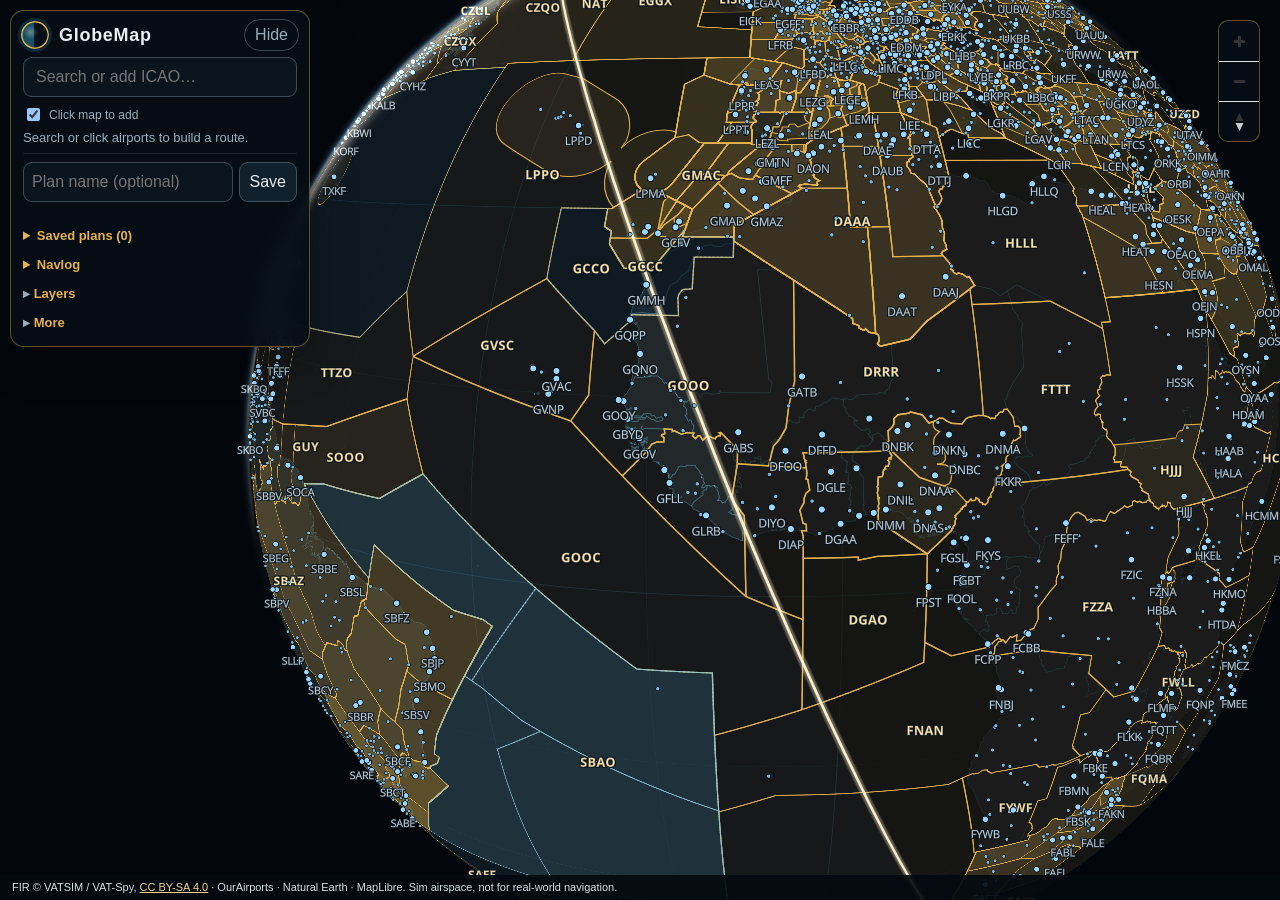
<file: index.html>
<!DOCTYPE html>
<html lang="en">
<head>
  <meta charset="utf-8">
  <meta name="viewport" content="width=device-width, initial-scale=1, viewport-fit=cover">
  <title>GlobeMap</title>
  <meta name="description" content="Personal flight-sim globe with FIR boundaries, ICAO labels, and the day-night terminator.">
  <meta name="robots" content="noindex">
  <meta name="theme-color" content="#061018">
  <meta name="apple-mobile-web-app-capable" content="yes">
  <meta name="mobile-web-app-capable" content="yes">
  <meta name="apple-mobile-web-app-status-bar-style" content="black-translucent">
  <meta name="apple-mobile-web-app-title" content="GlobeMap">
  <link rel="manifest" href="manifest.webmanifest">
  <link rel="apple-touch-icon" href="icons/apple-touch-icon.png">
  <link rel="icon" href="icons/icon-192.png" type="image/png">
  <link rel="stylesheet" href="vendor/maplibre/maplibre-gl.css">
  <link rel="stylesheet" href="css/app.css">
</head>
<body>
  <div id="map" role="application" aria-label="GlobeMap globe"></div>

  <section id="panel" aria-label="GlobeMap controls">
    <header class="brand">
      <span class="mark" aria-hidden="true"></span>
      <div>
        <h1>GlobeMap</h1>
      </div>
      <button id="collapse" type="button" aria-expanded="true" aria-controls="panel-body">Hide</button>
    </header>
    <div id="panel-body">
      <form id="search-form" class="search" role="search">
        <label class="sr" for="q">Search or add ICAO, airport, or FIR</label>
        <input id="q" name="q" autocomplete="off" enterkeyhint="search" placeholder="Search or add ICAO…" spellcheck="false">
        <ul id="results" role="listbox" hidden></ul>
      </form>
      <div id="plan-form" class="plan" aria-label="Multi-sector flight planner">
        <label class="plan-click"><input type="checkbox" id="tog-click" checked> Click map to add</label>
        <div id="plan-out" role="status" aria-live="polite"></div>
        <button type="button" id="plan-clear" class="text-btn" hidden>Clear route</button>
      </div>
      <section id="plans" class="plans" aria-label="Saved plans and navlog">
        <div class="plan-row">
          <label class="sr" for="plan-name">Plan name</label>
          <input id="plan-name" class="plan-name" maxlength="60" autocomplete="off" placeholder="Plan name (optional)" aria-label="Plan name">
          <button type="button" id="plan-save">Save</button>
        </div>
        <div id="plan-save-msg" class="plan-msg" role="status" aria-live="polite"></div>
        <details id="saved-wrap">
          <summary>Saved plans <span id="saved-count"></span></summary>
          <ul id="saved-list"></ul>
        </details>
        <details id="navlog-wrap">
          <summary>Navlog</summary>
          <div id="navlog"></div>
          <div id="schematic" aria-label="Route schematic"></div>
          <button type="button" id="plan-print" class="text-btn">Print navlog</button>
        </details>
      </section>
      <details id="layers-wrap" class="menu-block">
        <summary>Layers</summary>
        <div class="toggles">
          <label><input type="checkbox" id="tog-fir" checked> FIR boundaries</label>
          <label><input type="checkbox" id="tog-labels" checked> ICAO labels</label>
          <label><input type="checkbox" id="tog-airports" checked> Airports</label>
          <label><input type="checkbox" id="tog-nightmode" checked> Night mode</label>
          <label><input type="checkbox" id="tog-night" checked> Night shading</label>
          <label><input type="checkbox" id="tog-grid" checked> Graticule</label>
        </div>
        <ul class="legend">
          <li><i class="swatch fir" aria-hidden="true"></i> FIR</li>
          <li><i class="swatch oceanic" aria-hidden="true"></i> Oceanic</li>
          <li><i class="swatch apt" aria-hidden="true"></i> Airport</li>
          <li><i class="swatch night" aria-hidden="true"></i> Terminator</li>
        </ul>
      </details>
      <details id="more-wrap" class="menu-block">
        <summary>More</summary>
        <div class="meta">
          <div id="clock">UTC —</div>
          <div id="sun">Sun —</div>
          <div id="counts">Loading data…</div>
        </div>
        <div class="actions">
          <button type="button" id="btn-terminator">Center on terminator</button>
          <a href="install.html">Add to Home Screen</a>
          <button type="button" id="btn-credits">Credits</button>
        </div>
      </details>
    </div>
  </section>

  <footer id="credit">
    FIR © VATSIM / VAT-Spy,
    <a href="licenses/cc-by-sa-4.0.txt">CC BY-SA 4.0</a>
    · OurAirports · Natural Earth · MapLibre.
    Sim airspace, not for real-world navigation.
  </footer>

  <div id="loading" role="status">
    <div class="loading-card">
      <h2>GlobeMap</h2>
      <p id="loading-text">Loading the globe, FIR boundaries, and airports…</p>
    </div>
  </div>

  <noscript>
    <p class="noscript">GlobeMap needs JavaScript to draw the globe. Serve this folder over HTTP, then reload.</p>
  </noscript>

  <dialog id="credits">
    <h2>Credits and licences</h2>
    <ul>
      <li>FIR/UIR boundaries © VATSIM / VAT-Spy Data Project, <a href="licenses/cc-by-sa-4.0.txt">CC BY-SA 4.0</a>. Adapted from Boundaries.geojson AIRAC 2611 (release v2611.2); names joined from VATSpy.dat. Simulation airspace only.</li>
      <li>Airports © OurAirports, public domain. Credit requested. Large and medium airports that have a 4-letter ICAO code. <a href="licenses/ourairports.txt">Notice</a>.</li>
      <li>Land polygons © Natural Earth (1:10m), public domain. <a href="licenses/natural-earth.txt">Notice</a>.</li>
      <li>Map rendering by MapLibre GL JS 6.16.0, BSD-3-Clause. <a href="licenses/maplibre-bsd-3-clause.txt">Licence</a>.</li>
      <li>ICAO labels set with Open Sans glyphs (SIL OFL 1.1). <a href="licenses/open-sans-ofl.txt">Licence</a>.</li>
    </ul>
    <p>Personal use. Not for sale. No account, no API key, no Mapbox.</p>
    <menu>
      <button type="button" id="credits-close" class="text-btn">Close</button>
    </menu>
  </dialog>

  <div id="print-sheet" aria-hidden="true"></div>

  <script type="module" src="js/app.js"></script>
</body>
</html>
</file>
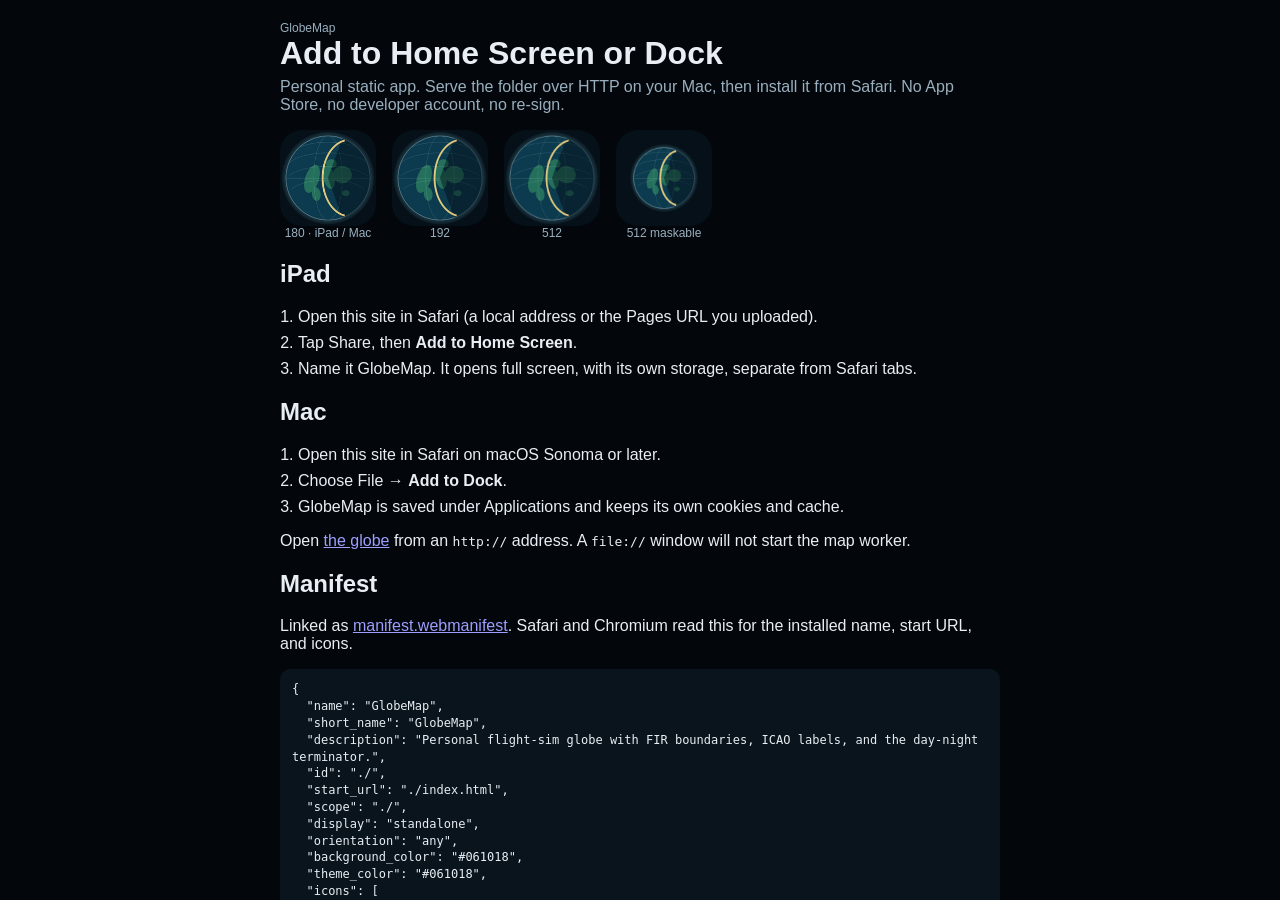
<file: install.html>
<!DOCTYPE html>
<html lang="en">
<head>
  <meta charset="utf-8">
  <meta name="viewport" content="width=device-width, initial-scale=1, viewport-fit=cover">
  <title>Add GlobeMap</title>
  <meta name="robots" content="noindex">
  <meta name="theme-color" content="#061018">
  <meta name="apple-mobile-web-app-capable" content="yes">
  <meta name="apple-mobile-web-app-title" content="GlobeMap">
  <link rel="manifest" href="manifest.webmanifest">
  <link rel="apple-touch-icon" href="icons/apple-touch-icon.png">
  <link rel="icon" href="icons/icon-192.png" type="image/png">
  <link rel="stylesheet" href="css/app.css">
</head>
<body>
  <main class="page">
    <div class="page-wrap">
      <p class="tag">GlobeMap</p>
      <h1>Add to Home Screen or Dock</h1>
      <p class="lede">Personal static app. Serve the folder over HTTP on your Mac, then install it from Safari. No App Store, no developer account, no re-sign.</p>
      <div class="icon-row">
        <figure>
          <img src="icons/apple-touch-icon.png" width="180" height="180" alt="Apple touch icon, 180 pixels">
          <figcaption>180 · iPad / Mac</figcaption>
        </figure>
        <figure>
          <img src="icons/icon-192.png" width="192" height="192" alt="Icon, 192 pixels">
          <figcaption>192</figcaption>
        </figure>
        <figure>
          <img src="icons/icon-512.png" width="512" height="512" alt="Icon, 512 pixels">
          <figcaption>512</figcaption>
        </figure>
        <figure>
          <img src="icons/icon-512-maskable.png" width="512" height="512" alt="Maskable icon, 512 pixels">
          <figcaption>512 maskable</figcaption>
        </figure>
      </div>
      <h2>iPad</h2>
      <ol class="steps">
        <li>Open this site in Safari (a local address or the Pages URL you uploaded).</li>
        <li>Tap Share, then <strong>Add to Home Screen</strong>.</li>
        <li>Name it GlobeMap. It opens full screen, with its own storage, separate from Safari tabs.</li>
      </ol>
      <h2>Mac</h2>
      <ol class="steps">
        <li>Open this site in Safari on macOS Sonoma or later.</li>
        <li>Choose File → <strong>Add to Dock</strong>.</li>
        <li>GlobeMap is saved under Applications and keeps its own cookies and cache.</li>
      </ol>
      <p>Open <a href="index.html">the globe</a> from an <code>http://</code> address. A <code>file://</code> window will not start the map worker.</p>
      <h2>Manifest</h2>
      <p>Linked as <a href="manifest.webmanifest">manifest.webmanifest</a>. Safari and Chromium read this for the installed name, start URL, and icons.</p>
      <pre id="manifest-dump">Loading manifest…</pre>
      <p><a href="index.html">Back to the globe</a></p>
    </div>
  </main>
  <script>
    fetch("manifest.webmanifest")
      .then((response) => response.json())
      .then((manifest) => {
        document.getElementById("manifest-dump").textContent = JSON.stringify(manifest, null, 2);
      })
      .catch((error) => {
        document.getElementById("manifest-dump").textContent = "Could not read the manifest: " + error;
      });
  </script>
</body>
</html>
</file>
<file: vendor/maplibre/maplibre-gl.css>
.maplibregl-map{font:12px/20px Helvetica Neue,Arial,Helvetica,sans-serif;overflow:hidden;position:relative;-webkit-tap-highlight-color:rgb(0 0 0/0);-webkit-touch-callout:none}.maplibregl-canvas{position:absolute;left:0;top:0}.maplibregl-map:fullscreen{width:100%;height:100%}.maplibregl-ctrl-group button.maplibregl-ctrl-compass{touch-action:none}.maplibregl-canvas-container.maplibregl-interactive,.maplibregl-ctrl-group button.maplibregl-ctrl-compass{cursor:grab;-webkit-user-select:none;-moz-user-select:none;user-select:none}.maplibregl-canvas-container.maplibregl-interactive.maplibregl-track-pointer{cursor:pointer}.maplibregl-canvas-container.maplibregl-interactive:active,.maplibregl-ctrl-group button.maplibregl-ctrl-compass:active{cursor:grabbing}.maplibregl-canvas-container.maplibregl-touch-zoom-rotate,.maplibregl-canvas-container.maplibregl-touch-zoom-rotate .maplibregl-canvas{touch-action:pan-x pan-y}.maplibregl-canvas-container.maplibregl-touch-drag-pan,.maplibregl-canvas-container.maplibregl-touch-drag-pan .maplibregl-canvas{touch-action:pinch-zoom}.maplibregl-canvas-container.maplibregl-touch-zoom-rotate.maplibregl-touch-drag-pan,.maplibregl-canvas-container.maplibregl-touch-zoom-rotate.maplibregl-touch-drag-pan .maplibregl-canvas{touch-action:none}.maplibregl-canvas-container.maplibregl-touch-drag-pan.maplibregl-cooperative-gestures,.maplibregl-canvas-container.maplibregl-touch-drag-pan.maplibregl-cooperative-gestures .maplibregl-canvas{touch-action:pan-x pan-y}.maplibregl-ctrl-bottom-left,.maplibregl-ctrl-bottom-right,.maplibregl-ctrl-top-left,.maplibregl-ctrl-top-right{position:absolute;pointer-events:none;z-index:2}.maplibregl-ctrl-top-left{top:0;left:0}.maplibregl-ctrl-top-right{top:0;right:0}.maplibregl-ctrl-bottom-left{bottom:0;left:0}.maplibregl-ctrl-bottom-right{right:0;bottom:0}.maplibregl-ctrl{clear:both;pointer-events:auto;transform:translate(0)}.maplibregl-ctrl-top-left .maplibregl-ctrl{margin:10px 0 0 10px;float:left}.maplibregl-ctrl-top-right .maplibregl-ctrl{margin:10px 10px 0 0;float:right}.maplibregl-ctrl-bottom-left .maplibregl-ctrl{margin:0 0 10px 10px;float:left}.maplibregl-ctrl-bottom-right .maplibregl-ctrl{margin:0 10px 10px 0;float:right}.maplibregl-ctrl-group{border-radius:4px;background:#fff}.maplibregl-ctrl-group:not(:empty){box-shadow:0 0 0 2px rgba(0,0,0,.1)}.maplibregl-ctrl-group button{width:29px;height:29px;display:block;padding:0;outline:none;border:0;box-sizing:border-box;background-color:transparent;cursor:pointer}.maplibregl-ctrl button{-webkit-user-select:none;-moz-user-select:none;user-select:none}.maplibregl-ctrl-group button+button{border-top:1px solid #ddd}.maplibregl-ctrl button .maplibregl-ctrl-icon{display:block;width:100%;height:100%;background-repeat:no-repeat;background-position:50%}@media(forced-colors:active){.maplibregl-ctrl-group:not(:empty){box-shadow:0 0 0 2px ButtonText}.maplibregl-ctrl-icon{background-color:transparent}.maplibregl-ctrl-group button+button{border-top:1px solid buttontext}}.maplibregl-ctrl button::-moz-focus-inner{border:0;padding:0}.maplibregl-ctrl-attrib-button:focus,.maplibregl-ctrl-group button:focus{box-shadow:0 0 2px 2px #0096ff}.maplibregl-ctrl button:disabled{cursor:not-allowed}.maplibregl-ctrl button:disabled .maplibregl-ctrl-icon{opacity:.25}@media(hover:hover){.maplibregl-ctrl button:not(:disabled):hover{background-color:rgba(0,0,0,.05)}}.maplibregl-ctrl button:not(:disabled):active{background-color:rgba(0,0,0,.05)}.maplibregl-ctrl-group button:focus:focus-visible{box-shadow:0 0 2px 2px #0096ff}.maplibregl-ctrl-group button:focus:not(:focus-visible){box-shadow:none}.maplibregl-ctrl-group button:focus:first-child{border-radius:4px 4px 0 0}.maplibregl-ctrl-group button:focus:last-child{border-radius:0 0 4px 4px}.maplibregl-ctrl-group button:focus:only-child{border-radius:inherit}.maplibregl-ctrl button.maplibregl-ctrl-zoom-out .maplibregl-ctrl-icon{background-image:url("data:image/svg+xml;charset=utf-8,%3Csvg xmlns='http://www.w3.org/2000/svg' width='29' height='29' viewBox='0 0 29 29' fill='%23333'%3E %3Cpath d='M10 13c-.75 0-1.5.75-1.5 1.5S9.25 16 10 16h9c.75 0 1.5-.75 1.5-1.5S19.75 13 19 13z'/%3E %3C/svg%3E")}.maplibregl-ctrl button.maplibregl-ctrl-zoom-in .maplibregl-ctrl-icon{background-image:url("data:image/svg+xml;charset=utf-8,%3Csvg xmlns='http://www.w3.org/2000/svg' width='29' height='29' viewBox='0 0 29 29' fill='%23333'%3E %3Cpath d='M14.5 8.5c-.75 0-1.5.75-1.5 1.5v3h-3c-.75 0-1.5.75-1.5 1.5S9.25 16 10 16h3v3c0 .75.75 1.5 1.5 1.5S16 19.75 16 19v-3h3c.75 0 1.5-.75 1.5-1.5S19.75 13 19 13h-3v-3c0-.75-.75-1.5-1.5-1.5'/%3E %3C/svg%3E")}@media(forced-colors:active){.maplibregl-ctrl button.maplibregl-ctrl-zoom-out .maplibregl-ctrl-icon{background-image:url("data:image/svg+xml;charset=utf-8,%3Csvg xmlns='http://www.w3.org/2000/svg' width='29' height='29' viewBox='0 0 29 29' fill='%23fff'%3E %3Cpath d='M10 13c-.75 0-1.5.75-1.5 1.5S9.25 16 10 16h9c.75 0 1.5-.75 1.5-1.5S19.75 13 19 13z'/%3E %3C/svg%3E")}.maplibregl-ctrl button.maplibregl-ctrl-zoom-in .maplibregl-ctrl-icon{background-image:url("data:image/svg+xml;charset=utf-8,%3Csvg xmlns='http://www.w3.org/2000/svg' width='29' height='29' viewBox='0 0 29 29' fill='%23fff'%3E %3Cpath d='M14.5 8.5c-.75 0-1.5.75-1.5 1.5v3h-3c-.75 0-1.5.75-1.5 1.5S9.25 16 10 16h3v3c0 .75.75 1.5 1.5 1.5S16 19.75 16 19v-3h3c.75 0 1.5-.75 1.5-1.5S19.75 13 19 13h-3v-3c0-.75-.75-1.5-1.5-1.5'/%3E %3C/svg%3E")}}@media(forced-colors:active) and (prefers-color-scheme:light){.maplibregl-ctrl button.maplibregl-ctrl-zoom-out .maplibregl-ctrl-icon{background-image:url("data:image/svg+xml;charset=utf-8,%3Csvg xmlns='http://www.w3.org/2000/svg' width='29' height='29' viewBox='0 0 29 29' fill='%23000'%3E %3Cpath d='M10 13c-.75 0-1.5.75-1.5 1.5S9.25 16 10 16h9c.75 0 1.5-.75 1.5-1.5S19.75 13 19 13z'/%3E %3C/svg%3E")}.maplibregl-ctrl button.maplibregl-ctrl-zoom-in .maplibregl-ctrl-icon{background-image:url("data:image/svg+xml;charset=utf-8,%3Csvg xmlns='http://www.w3.org/2000/svg' width='29' height='29' viewBox='0 0 29 29' fill='%23000'%3E %3Cpath d='M14.5 8.5c-.75 0-1.5.75-1.5 1.5v3h-3c-.75 0-1.5.75-1.5 1.5S9.25 16 10 16h3v3c0 .75.75 1.5 1.5 1.5S16 19.75 16 19v-3h3c.75 0 1.5-.75 1.5-1.5S19.75 13 19 13h-3v-3c0-.75-.75-1.5-1.5-1.5'/%3E %3C/svg%3E")}}.maplibregl-ctrl button.maplibregl-ctrl-fullscreen .maplibregl-ctrl-icon{background-image:url("data:image/svg+xml;charset=utf-8,%3Csvg xmlns='http://www.w3.org/2000/svg' width='29' height='29' viewBox='0 0 29 29' fill='%23333'%3E %3Cpath d='M24 16v5.5c0 1.75-.75 2.5-2.5 2.5H16v-1l3-1.5-4-5.5 1-1 5.5 4 1.5-3zM6 16l1.5 3 5.5-4 1 1-4 5.5 3 1.5v1H7.5C5.75 24 5 23.25 5 21.5V16zm7-11v1l-3 1.5 4 5.5-1 1-5.5-4L6 13H5V7.5C5 5.75 5.75 5 7.5 5zm11 2.5c0-1.75-.75-2.5-2.5-2.5H16v1l3 1.5-4 5.5 1 1 5.5-4 1.5 3h1z'/%3E %3C/svg%3E")}.maplibregl-ctrl button.maplibregl-ctrl-shrink .maplibregl-ctrl-icon{background-image:url("data:image/svg+xml;charset=utf-8,%3Csvg xmlns='http://www.w3.org/2000/svg' width='29' height='29' viewBox='0 0 29 29'%3E %3Cpath d='M18.5 16c-1.75 0-2.5.75-2.5 2.5V24h1l1.5-3 5.5 4 1-1-4-5.5 3-1.5v-1zM13 18.5c0-1.75-.75-2.5-2.5-2.5H5v1l3 1.5L4 24l1 1 5.5-4 1.5 3h1zm3-8c0 1.75.75 2.5 2.5 2.5H24v-1l-3-1.5L25 5l-1-1-5.5 4L17 5h-1zM10.5 13c1.75 0 2.5-.75 2.5-2.5V5h-1l-1.5 3L5 4 4 5l4 5.5L5 12v1z'/%3E %3C/svg%3E")}@media(forced-colors:active){.maplibregl-ctrl button.maplibregl-ctrl-fullscreen .maplibregl-ctrl-icon{background-image:url("data:image/svg+xml;charset=utf-8,%3Csvg xmlns='http://www.w3.org/2000/svg' width='29' height='29' viewBox='0 0 29 29' fill='%23fff'%3E %3Cpath d='M24 16v5.5c0 1.75-.75 2.5-2.5 2.5H16v-1l3-1.5-4-5.5 1-1 5.5 4 1.5-3zM6 16l1.5 3 5.5-4 1 1-4 5.5 3 1.5v1H7.5C5.75 24 5 23.25 5 21.5V16zm7-11v1l-3 1.5 4 5.5-1 1-5.5-4L6 13H5V7.5C5 5.75 5.75 5 7.5 5zm11 2.5c0-1.75-.75-2.5-2.5-2.5H16v1l3 1.5-4 5.5 1 1 5.5-4 1.5 3h1z'/%3E %3C/svg%3E")}.maplibregl-ctrl button.maplibregl-ctrl-shrink .maplibregl-ctrl-icon{background-image:url("data:image/svg+xml;charset=utf-8,%3Csvg xmlns='http://www.w3.org/2000/svg' width='29' height='29' viewBox='0 0 29 29' fill='%23fff'%3E %3Cpath d='M18.5 16c-1.75 0-2.5.75-2.5 2.5V24h1l1.5-3 5.5 4 1-1-4-5.5 3-1.5v-1zM13 18.5c0-1.75-.75-2.5-2.5-2.5H5v1l3 1.5L4 24l1 1 5.5-4 1.5 3h1zm3-8c0 1.75.75 2.5 2.5 2.5H24v-1l-3-1.5L25 5l-1-1-5.5 4L17 5h-1zM10.5 13c1.75 0 2.5-.75 2.5-2.5V5h-1l-1.5 3L5 4 4 5l4 5.5L5 12v1z'/%3E %3C/svg%3E")}}@media(forced-colors:active) and (prefers-color-scheme:light){.maplibregl-ctrl button.maplibregl-ctrl-fullscreen .maplibregl-ctrl-icon{background-image:url("data:image/svg+xml;charset=utf-8,%3Csvg xmlns='http://www.w3.org/2000/svg' width='29' height='29' viewBox='0 0 29 29' fill='%23000'%3E %3Cpath d='M24 16v5.5c0 1.75-.75 2.5-2.5 2.5H16v-1l3-1.5-4-5.5 1-1 5.5 4 1.5-3zM6 16l1.5 3 5.5-4 1 1-4 5.5 3 1.5v1H7.5C5.75 24 5 23.25 5 21.5V16zm7-11v1l-3 1.5 4 5.5-1 1-5.5-4L6 13H5V7.5C5 5.75 5.75 5 7.5 5zm11 2.5c0-1.75-.75-2.5-2.5-2.5H16v1l3 1.5-4 5.5 1 1 5.5-4 1.5 3h1z'/%3E %3C/svg%3E")}.maplibregl-ctrl button.maplibregl-ctrl-shrink .maplibregl-ctrl-icon{background-image:url("data:image/svg+xml;charset=utf-8,%3Csvg xmlns='http://www.w3.org/2000/svg' width='29' height='29' viewBox='0 0 29 29' fill='%23000'%3E %3Cpath d='M18.5 16c-1.75 0-2.5.75-2.5 2.5V24h1l1.5-3 5.5 4 1-1-4-5.5 3-1.5v-1zM13 18.5c0-1.75-.75-2.5-2.5-2.5H5v1l3 1.5L4 24l1 1 5.5-4 1.5 3h1zm3-8c0 1.75.75 2.5 2.5 2.5H24v-1l-3-1.5L25 5l-1-1-5.5 4L17 5h-1zM10.5 13c1.75 0 2.5-.75 2.5-2.5V5h-1l-1.5 3L5 4 4 5l4 5.5L5 12v1z'/%3E %3C/svg%3E")}}.maplibregl-ctrl button.maplibregl-ctrl-compass .maplibregl-ctrl-icon{background-image:url("data:image/svg+xml;charset=utf-8,%3Csvg xmlns='http://www.w3.org/2000/svg' width='29' height='29' viewBox='0 0 29 29' fill='%23333'%3E %3Cpath d='m10.5 14 4-8 4 8z'/%3E %3Cpath fill='%23ccc' d='m10.5 16 4 8 4-8z'/%3E %3C/svg%3E")}@media(forced-colors:active){.maplibregl-ctrl button.maplibregl-ctrl-compass .maplibregl-ctrl-icon{background-image:url("data:image/svg+xml;charset=utf-8,%3Csvg xmlns='http://www.w3.org/2000/svg' width='29' height='29' viewBox='0 0 29 29' fill='%23fff'%3E %3Cpath d='m10.5 14 4-8 4 8z'/%3E %3Cpath fill='%23ccc' d='m10.5 16 4 8 4-8z'/%3E %3C/svg%3E")}}@media(forced-colors:active) and (prefers-color-scheme:light){.maplibregl-ctrl button.maplibregl-ctrl-compass .maplibregl-ctrl-icon{background-image:url("data:image/svg+xml;charset=utf-8,%3Csvg xmlns='http://www.w3.org/2000/svg' width='29' height='29' viewBox='0 0 29 29' fill='%23000'%3E %3Cpath d='m10.5 14 4-8 4 8z'/%3E %3Cpath fill='%23ccc' d='m10.5 16 4 8 4-8z'/%3E %3C/svg%3E")}}.maplibregl-ctrl button.maplibregl-ctrl-globe .maplibregl-ctrl-icon{background-image:url("data:image/svg+xml;charset=utf-8,%3Csvg xmlns='http://www.w3.org/2000/svg' width='22' height='22' fill='none' viewBox='0 0 22 22' stroke='%23333'%3E %3Ccircle cx='11' cy='11' r='8.5'/%3E %3Cpath d='M17.5 11c0 4.819-3.02 8.5-6.5 8.5S4.5 15.819 4.5 11 7.52 2.5 11 2.5s6.5 3.681 6.5 8.5Z'/%3E %3Cpath d='M13.5 11c0 2.447-.331 4.64-.853 6.206-.262.785-.562 1.384-.872 1.777-.314.399-.58.517-.775.517-.195 0-.461-.118-.775-.517-.31-.393-.61-.992-.872-1.777C8.831 15.64 8.5 13.446 8.5 11c0-2.447.331-4.64.853-6.206.262-.785.562-1.384.872-1.777.314-.399.58-.517.775-.517.195 0 .461.118.775.517.31.393.61.992.872 1.777.522 1.565.853 3.76.853 6.206Z'/%3E %3Cpath d='M11 7.5c-1.909 0-3.622-.166-4.845-.428-.616-.132-1.08-.283-1.379-.434a1.333 1.333 0 0 1-.224-.138c.047-.038.12-.085.224-.138.299-.151.763-.302 1.379-.434C7.378 5.666 9.091 5.5 11 5.5c1.909 0 3.622.166 4.845.428.616.132 1.08.283 1.379.434.105.053.177.1.224.138-.047.038-.12.085-.224.138-.299.151-.763.302-1.379.434-1.223.262-2.936.428-4.845.428ZM4.486 6.436ZM11 16.5c-1.909 0-3.622-.166-4.845-.428-.616-.132-1.08-.283-1.379-.434a1.33 1.33 0 0 1-.224-.138 1.33 1.33 0 0 1 .224-.138c.299-.151.763-.302 1.379-.434C7.378 14.666 9.091 14.5 11 14.5c1.909 0 3.622.166 4.845.428.616.132 1.08.283 1.379.434.105.053.177.1.224.138a1.33 1.33 0 0 1-.224.138c-.299.151-.763.302-1.379.434-1.223.262-2.936.428-4.845.428Zm-6.514-1.064ZM11 12.5c-2.46 0-4.672-.222-6.255-.574-.796-.177-1.406-.38-1.805-.59a1.465 1.465 0 0 1-.39-.272.293.293 0 0 1-.047-.064.293.293 0 0 1 .048-.064c.066-.073.189-.167.389-.272.399-.21 1.009-.413 1.805-.59C6.328 9.722 8.54 9.5 11 9.5s4.672.222 6.256.574c.795.177 1.405.38 1.804.59.2.105.323.2.39.272a.33.33 0 0 1 .047.064.293.293 0 0 1-.048.064 1.435 1.435 0 0 1-.389.272c-.399.21-1.009.413-1.804.59-1.584.352-3.796.574-6.256.574Zm-8.501-1.51v.002-.002Zm0 .018v.002-.002Zm17.002.002v-.002.002Zm0-.018v-.002.002Z'/%3E %3C/svg%3E")}.maplibregl-ctrl button.maplibregl-ctrl-globe-enabled .maplibregl-ctrl-icon{background-image:url("data:image/svg+xml;charset=utf-8,%3Csvg xmlns='http://www.w3.org/2000/svg' width='22' height='22' fill='none' viewBox='0 0 22 22' stroke='%2333b5e5'%3E %3Ccircle cx='11' cy='11' r='8.5'/%3E %3Cpath d='M17.5 11c0 4.819-3.02 8.5-6.5 8.5S4.5 15.819 4.5 11 7.52 2.5 11 2.5s6.5 3.681 6.5 8.5Z'/%3E %3Cpath d='M13.5 11c0 2.447-.331 4.64-.853 6.206-.262.785-.562 1.384-.872 1.777-.314.399-.58.517-.775.517-.195 0-.461-.118-.775-.517-.31-.393-.61-.992-.872-1.777C8.831 15.64 8.5 13.446 8.5 11c0-2.447.331-4.64.853-6.206.262-.785.562-1.384.872-1.777.314-.399.58-.517.775-.517.195 0 .461.118.775.517.31.393.61.992.872 1.777.522 1.565.853 3.76.853 6.206Z'/%3E %3Cpath d='M11 7.5c-1.909 0-3.622-.166-4.845-.428-.616-.132-1.08-.283-1.379-.434a1.333 1.333 0 0 1-.224-.138c.047-.038.12-.085.224-.138.299-.151.763-.302 1.379-.434C7.378 5.666 9.091 5.5 11 5.5c1.909 0 3.622.166 4.845.428.616.132 1.08.283 1.379.434.105.053.177.1.224.138-.047.038-.12.085-.224.138-.299.151-.763.302-1.379.434-1.223.262-2.936.428-4.845.428ZM4.486 6.436ZM11 16.5c-1.909 0-3.622-.166-4.845-.428-.616-.132-1.08-.283-1.379-.434a1.33 1.33 0 0 1-.224-.138 1.33 1.33 0 0 1 .224-.138c.299-.151.763-.302 1.379-.434C7.378 14.666 9.091 14.5 11 14.5c1.909 0 3.622.166 4.845.428.616.132 1.08.283 1.379.434.105.053.177.1.224.138a1.33 1.33 0 0 1-.224.138c-.299.151-.763.302-1.379.434-1.223.262-2.936.428-4.845.428Zm-6.514-1.064ZM11 12.5c-2.46 0-4.672-.222-6.255-.574-.796-.177-1.406-.38-1.805-.59a1.465 1.465 0 0 1-.39-.272.293.293 0 0 1-.047-.064.293.293 0 0 1 .048-.064c.066-.073.189-.167.389-.272.399-.21 1.009-.413 1.805-.59C6.328 9.722 8.54 9.5 11 9.5s4.672.222 6.256.574c.795.177 1.405.38 1.804.59.2.105.323.2.39.272a.33.33 0 0 1 .047.064.293.293 0 0 1-.048.064 1.435 1.435 0 0 1-.389.272c-.399.21-1.009.413-1.804.59-1.584.352-3.796.574-6.256.574Zm-8.501-1.51v.002-.002Zm0 .018v.002-.002Zm17.002.002v-.002.002Zm0-.018v-.002.002Z'/%3E %3C/svg%3E")}.maplibregl-ctrl button.maplibregl-ctrl-terrain .maplibregl-ctrl-icon{background-image:url("data:image/svg+xml;charset=utf-8,%3Csvg xmlns='http://www.w3.org/2000/svg' width='22' height='22' viewBox='0 0 22 22' fill='%23333'%3E %3Cpath d='m1.754 13.406 4.453-4.851 3.09 3.09 3.281 3.277.969-.969-3.309-3.312 3.844-4.121 6.148 6.886h1.082v-.855l-7.207-8.07-4.84 5.187L6.169 6.57l-5.48 5.965v.871ZM.688 16.844h20.625v1.375H.688Zm0 0'/%3E %3C/svg%3E")}.maplibregl-ctrl button.maplibregl-ctrl-terrain-enabled .maplibregl-ctrl-icon{background-image:url("data:image/svg+xml;charset=utf-8,%3Csvg xmlns='http://www.w3.org/2000/svg' width='22' height='22' viewBox='0 0 22 22' fill='%2333b5e5'%3E %3Cpath d='m1.754 13.406 4.453-4.851 3.09 3.09 3.281 3.277.969-.969-3.309-3.312 3.844-4.121 6.148 6.886h1.082v-.855l-7.207-8.07-4.84 5.187L6.169 6.57l-5.48 5.965v.871ZM.688 16.844h20.625v1.375H.688Zm0 0'/%3E %3C/svg%3E")}.maplibregl-ctrl button.maplibregl-ctrl-geolocate .maplibregl-ctrl-icon{background-image:url("data:image/svg+xml;charset=utf-8,%3Csvg xmlns='http://www.w3.org/2000/svg' width='29' height='29' viewBox='0 0 20 20' fill='%23333'%3E %3Cpath d='M10 4C9 4 9 5 9 5v.1A5 5 0 0 0 5.1 9H5s-1 0-1 1 1 1 1 1h.1A5 5 0 0 0 9 14.9v.1s0 1 1 1 1-1 1-1v-.1a5 5 0 0 0 3.9-3.9h.1s1 0 1-1-1-1-1-1h-.1A5 5 0 0 0 11 5.1V5s0-1-1-1m0 2.5a3.5 3.5 0 1 1 0 7 3.5 3.5 0 1 1 0-7'/%3E %3Ccircle id='dot' cx='10' cy='10' r='2'/%3E %3Cpath id='stroke' d='m14 5 1 1-9 9-1-1z' display='none'/%3E %3C/svg%3E")}.maplibregl-ctrl button.maplibregl-ctrl-geolocate:disabled .maplibregl-ctrl-icon{background-image:url("data:image/svg+xml;charset=utf-8,%3Csvg xmlns='http://www.w3.org/2000/svg' width='29' height='29' viewBox='0 0 20 20' fill='%23aaa'%3E %3Cpath d='M10 4C9 4 9 5 9 5v.1A5 5 0 0 0 5.1 9H5s-1 0-1 1 1 1 1 1h.1A5 5 0 0 0 9 14.9v.1s0 1 1 1 1-1 1-1v-.1a5 5 0 0 0 3.9-3.9h.1s1 0 1-1-1-1-1-1h-.1A5 5 0 0 0 11 5.1V5s0-1-1-1m0 2.5a3.5 3.5 0 1 1 0 7 3.5 3.5 0 1 1 0-7'/%3E %3Ccircle id='dot' cx='10' cy='10' r='2'/%3E %3Cpath id='stroke' d='m14 5 1 1-9 9-1-1z' fill='%23f00'/%3E %3C/svg%3E")}.maplibregl-ctrl button.maplibregl-ctrl-geolocate.maplibregl-ctrl-geolocate-active .maplibregl-ctrl-icon{background-image:url("data:image/svg+xml;charset=utf-8,%3Csvg xmlns='http://www.w3.org/2000/svg' width='29' height='29' viewBox='0 0 20 20' fill='%2333b5e5'%3E %3Cpath d='M10 4C9 4 9 5 9 5v.1A5 5 0 0 0 5.1 9H5s-1 0-1 1 1 1 1 1h.1A5 5 0 0 0 9 14.9v.1s0 1 1 1 1-1 1-1v-.1a5 5 0 0 0 3.9-3.9h.1s1 0 1-1-1-1-1-1h-.1A5 5 0 0 0 11 5.1V5s0-1-1-1m0 2.5a3.5 3.5 0 1 1 0 7 3.5 3.5 0 1 1 0-7'/%3E %3Ccircle id='dot' cx='10' cy='10' r='2'/%3E %3Cpath id='stroke' d='m14 5 1 1-9 9-1-1z' display='none'/%3E %3C/svg%3E")}.maplibregl-ctrl button.maplibregl-ctrl-geolocate.maplibregl-ctrl-geolocate-active-error .maplibregl-ctrl-icon{background-image:url("data:image/svg+xml;charset=utf-8,%3Csvg xmlns='http://www.w3.org/2000/svg' width='29' height='29' viewBox='0 0 20 20' fill='%23e58978'%3E %3Cpath d='M10 4C9 4 9 5 9 5v.1A5 5 0 0 0 5.1 9H5s-1 0-1 1 1 1 1 1h.1A5 5 0 0 0 9 14.9v.1s0 1 1 1 1-1 1-1v-.1a5 5 0 0 0 3.9-3.9h.1s1 0 1-1-1-1-1-1h-.1A5 5 0 0 0 11 5.1V5s0-1-1-1m0 2.5a3.5 3.5 0 1 1 0 7 3.5 3.5 0 1 1 0-7'/%3E %3Ccircle id='dot' cx='10' cy='10' r='2'/%3E %3Cpath id='stroke' d='m14 5 1 1-9 9-1-1z' display='none'/%3E %3C/svg%3E")}.maplibregl-ctrl button.maplibregl-ctrl-geolocate.maplibregl-ctrl-geolocate-background .maplibregl-ctrl-icon{background-image:url("data:image/svg+xml;charset=utf-8,%3Csvg xmlns='http://www.w3.org/2000/svg' width='29' height='29' viewBox='0 0 20 20' fill='%2333b5e5'%3E %3Cpath d='M10 4C9 4 9 5 9 5v.1A5 5 0 0 0 5.1 9H5s-1 0-1 1 1 1 1 1h.1A5 5 0 0 0 9 14.9v.1s0 1 1 1 1-1 1-1v-.1a5 5 0 0 0 3.9-3.9h.1s1 0 1-1-1-1-1-1h-.1A5 5 0 0 0 11 5.1V5s0-1-1-1m0 2.5a3.5 3.5 0 1 1 0 7 3.5 3.5 0 1 1 0-7'/%3E %3Ccircle id='dot' cx='10' cy='10' r='2' display='none'/%3E %3Cpath id='stroke' d='m14 5 1 1-9 9-1-1z' display='none'/%3E %3C/svg%3E")}.maplibregl-ctrl button.maplibregl-ctrl-geolocate.maplibregl-ctrl-geolocate-background-error .maplibregl-ctrl-icon{background-image:url("data:image/svg+xml;charset=utf-8,%3Csvg xmlns='http://www.w3.org/2000/svg' width='29' height='29' viewBox='0 0 20 20' fill='%23e54e33'%3E %3Cpath d='M10 4C9 4 9 5 9 5v.1A5 5 0 0 0 5.1 9H5s-1 0-1 1 1 1 1 1h.1A5 5 0 0 0 9 14.9v.1s0 1 1 1 1-1 1-1v-.1a5 5 0 0 0 3.9-3.9h.1s1 0 1-1-1-1-1-1h-.1A5 5 0 0 0 11 5.1V5s0-1-1-1m0 2.5a3.5 3.5 0 1 1 0 7 3.5 3.5 0 1 1 0-7'/%3E %3Ccircle id='dot' cx='10' cy='10' r='2' display='none'/%3E %3Cpath id='stroke' d='m14 5 1 1-9 9-1-1z' display='none'/%3E %3C/svg%3E")}.maplibregl-ctrl button.maplibregl-ctrl-geolocate.maplibregl-ctrl-geolocate-waiting .maplibregl-ctrl-icon{animation:maplibregl-spin 2s linear infinite}@media(forced-colors:active){.maplibregl-ctrl button.maplibregl-ctrl-geolocate .maplibregl-ctrl-icon{background-image:url("data:image/svg+xml;charset=utf-8,%3Csvg xmlns='http://www.w3.org/2000/svg' width='29' height='29' viewBox='0 0 20 20' fill='%23fff'%3E %3Cpath d='M10 4C9 4 9 5 9 5v.1A5 5 0 0 0 5.1 9H5s-1 0-1 1 1 1 1 1h.1A5 5 0 0 0 9 14.9v.1s0 1 1 1 1-1 1-1v-.1a5 5 0 0 0 3.9-3.9h.1s1 0 1-1-1-1-1-1h-.1A5 5 0 0 0 11 5.1V5s0-1-1-1m0 2.5a3.5 3.5 0 1 1 0 7 3.5 3.5 0 1 1 0-7'/%3E %3Ccircle id='dot' cx='10' cy='10' r='2'/%3E %3Cpath id='stroke' d='m14 5 1 1-9 9-1-1z' display='none'/%3E %3C/svg%3E")}.maplibregl-ctrl button.maplibregl-ctrl-geolocate:disabled .maplibregl-ctrl-icon{background-image:url("data:image/svg+xml;charset=utf-8,%3Csvg xmlns='http://www.w3.org/2000/svg' width='29' height='29' viewBox='0 0 20 20' fill='%23999'%3E %3Cpath d='M10 4C9 4 9 5 9 5v.1A5 5 0 0 0 5.1 9H5s-1 0-1 1 1 1 1 1h.1A5 5 0 0 0 9 14.9v.1s0 1 1 1 1-1 1-1v-.1a5 5 0 0 0 3.9-3.9h.1s1 0 1-1-1-1-1-1h-.1A5 5 0 0 0 11 5.1V5s0-1-1-1m0 2.5a3.5 3.5 0 1 1 0 7 3.5 3.5 0 1 1 0-7'/%3E %3Ccircle id='dot' cx='10' cy='10' r='2'/%3E %3Cpath id='stroke' d='m14 5 1 1-9 9-1-1z' fill='%23f00'/%3E %3C/svg%3E")}.maplibregl-ctrl button.maplibregl-ctrl-geolocate.maplibregl-ctrl-geolocate-active .maplibregl-ctrl-icon{background-image:url("data:image/svg+xml;charset=utf-8,%3Csvg xmlns='http://www.w3.org/2000/svg' width='29' height='29' viewBox='0 0 20 20' fill='%2333b5e5'%3E %3Cpath d='M10 4C9 4 9 5 9 5v.1A5 5 0 0 0 5.1 9H5s-1 0-1 1 1 1 1 1h.1A5 5 0 0 0 9 14.9v.1s0 1 1 1 1-1 1-1v-.1a5 5 0 0 0 3.9-3.9h.1s1 0 1-1-1-1-1-1h-.1A5 5 0 0 0 11 5.1V5s0-1-1-1m0 2.5a3.5 3.5 0 1 1 0 7 3.5 3.5 0 1 1 0-7'/%3E %3Ccircle id='dot' cx='10' cy='10' r='2'/%3E %3Cpath id='stroke' d='m14 5 1 1-9 9-1-1z' display='none'/%3E %3C/svg%3E")}.maplibregl-ctrl button.maplibregl-ctrl-geolocate.maplibregl-ctrl-geolocate-active-error .maplibregl-ctrl-icon{background-image:url("data:image/svg+xml;charset=utf-8,%3Csvg xmlns='http://www.w3.org/2000/svg' width='29' height='29' viewBox='0 0 20 20' fill='%23e58978'%3E %3Cpath d='M10 4C9 4 9 5 9 5v.1A5 5 0 0 0 5.1 9H5s-1 0-1 1 1 1 1 1h.1A5 5 0 0 0 9 14.9v.1s0 1 1 1 1-1 1-1v-.1a5 5 0 0 0 3.9-3.9h.1s1 0 1-1-1-1-1-1h-.1A5 5 0 0 0 11 5.1V5s0-1-1-1m0 2.5a3.5 3.5 0 1 1 0 7 3.5 3.5 0 1 1 0-7'/%3E %3Ccircle id='dot' cx='10' cy='10' r='2'/%3E %3Cpath id='stroke' d='m14 5 1 1-9 9-1-1z' display='none'/%3E %3C/svg%3E")}.maplibregl-ctrl button.maplibregl-ctrl-geolocate.maplibregl-ctrl-geolocate-background .maplibregl-ctrl-icon{background-image:url("data:image/svg+xml;charset=utf-8,%3Csvg xmlns='http://www.w3.org/2000/svg' width='29' height='29' viewBox='0 0 20 20' fill='%2333b5e5'%3E %3Cpath d='M10 4C9 4 9 5 9 5v.1A5 5 0 0 0 5.1 9H5s-1 0-1 1 1 1 1 1h.1A5 5 0 0 0 9 14.9v.1s0 1 1 1 1-1 1-1v-.1a5 5 0 0 0 3.9-3.9h.1s1 0 1-1-1-1-1-1h-.1A5 5 0 0 0 11 5.1V5s0-1-1-1m0 2.5a3.5 3.5 0 1 1 0 7 3.5 3.5 0 1 1 0-7'/%3E %3Ccircle id='dot' cx='10' cy='10' r='2' display='none'/%3E %3Cpath id='stroke' d='m14 5 1 1-9 9-1-1z' display='none'/%3E %3C/svg%3E")}.maplibregl-ctrl button.maplibregl-ctrl-geolocate.maplibregl-ctrl-geolocate-background-error .maplibregl-ctrl-icon{background-image:url("data:image/svg+xml;charset=utf-8,%3Csvg xmlns='http://www.w3.org/2000/svg' width='29' height='29' viewBox='0 0 20 20' fill='%23e54e33'%3E %3Cpath d='M10 4C9 4 9 5 9 5v.1A5 5 0 0 0 5.1 9H5s-1 0-1 1 1 1 1 1h.1A5 5 0 0 0 9 14.9v.1s0 1 1 1 1-1 1-1v-.1a5 5 0 0 0 3.9-3.9h.1s1 0 1-1-1-1-1-1h-.1A5 5 0 0 0 11 5.1V5s0-1-1-1m0 2.5a3.5 3.5 0 1 1 0 7 3.5 3.5 0 1 1 0-7'/%3E %3Ccircle id='dot' cx='10' cy='10' r='2' display='none'/%3E %3Cpath id='stroke' d='m14 5 1 1-9 9-1-1z' display='none'/%3E %3C/svg%3E")}}@media(forced-colors:active) and (prefers-color-scheme:light){.maplibregl-ctrl button.maplibregl-ctrl-geolocate .maplibregl-ctrl-icon{background-image:url("data:image/svg+xml;charset=utf-8,%3Csvg xmlns='http://www.w3.org/2000/svg' width='29' height='29' viewBox='0 0 20 20' fill='%23000'%3E %3Cpath d='M10 4C9 4 9 5 9 5v.1A5 5 0 0 0 5.1 9H5s-1 0-1 1 1 1 1 1h.1A5 5 0 0 0 9 14.9v.1s0 1 1 1 1-1 1-1v-.1a5 5 0 0 0 3.9-3.9h.1s1 0 1-1-1-1-1-1h-.1A5 5 0 0 0 11 5.1V5s0-1-1-1m0 2.5a3.5 3.5 0 1 1 0 7 3.5 3.5 0 1 1 0-7'/%3E %3Ccircle id='dot' cx='10' cy='10' r='2'/%3E %3Cpath id='stroke' d='m14 5 1 1-9 9-1-1z' display='none'/%3E %3C/svg%3E")}.maplibregl-ctrl button.maplibregl-ctrl-geolocate:disabled .maplibregl-ctrl-icon{background-image:url("data:image/svg+xml;charset=utf-8,%3Csvg xmlns='http://www.w3.org/2000/svg' width='29' height='29' viewBox='0 0 20 20' fill='%23666'%3E %3Cpath d='M10 4C9 4 9 5 9 5v.1A5 5 0 0 0 5.1 9H5s-1 0-1 1 1 1 1 1h.1A5 5 0 0 0 9 14.9v.1s0 1 1 1 1-1 1-1v-.1a5 5 0 0 0 3.9-3.9h.1s1 0 1-1-1-1-1-1h-.1A5 5 0 0 0 11 5.1V5s0-1-1-1m0 2.5a3.5 3.5 0 1 1 0 7 3.5 3.5 0 1 1 0-7'/%3E %3Ccircle id='dot' cx='10' cy='10' r='2'/%3E %3Cpath id='stroke' d='m14 5 1 1-9 9-1-1z' fill='%23f00'/%3E %3C/svg%3E")}}@keyframes maplibregl-spin{0%{transform:rotate(0deg)}to{transform:rotate(1turn)}}a.maplibregl-ctrl-logo{width:88px;height:23px;margin:0 0 -4px -4px;display:block;background-repeat:no-repeat;cursor:pointer;overflow:hidden;background-image:url("data:image/svg+xml;charset=utf-8,%3Csvg xmlns='http://www.w3.org/2000/svg' width='88' height='23' fill='none'%3E %3Cpath fill='%23000' fill-opacity='.4' fill-rule='evenodd' d='M17.408 16.796h-1.827l2.501-12.095h.198l3.324 6.533.988 2.19.988-2.19 3.258-6.533h.181l2.6 12.095h-1.81l-1.218-5.644-.362-1.71-.658 1.71-2.929 5.644h-.098l-2.914-5.644-.757-1.71-.345 1.71zm1.958-3.42-.726 3.663a1.255 1.255 0 0 1-1.232 1.011h-1.827a1.255 1.255 0 0 1-1.229-1.509l2.501-12.095a1.255 1.255 0 0 1 1.23-1.001h.197a1.25 1.25 0 0 1 1.12.685l3.19 6.273 3.125-6.263a1.25 1.25 0 0 1 1.123-.695h.181a1.255 1.255 0 0 1 1.227.991l1.443 6.71a5 5 0 0 1 .314-.787l.009-.016a4.6 4.6 0 0 1 1.777-1.887c.782-.46 1.668-.667 2.611-.667a4.6 4.6 0 0 1 1.7.32l.306.134c.21-.16.474-.256.759-.256h1.694a1.255 1.255 0 0 1 1.212.925 1.255 1.255 0 0 1 1.212-.925h1.711c.284 0 .545.094.755.252.613-.3 1.312-.45 2.075-.45 1.356 0 2.557.445 3.482 1.4q.47.48.763 1.064V4.701a1.255 1.255 0 0 1 1.255-1.255h1.86A1.255 1.255 0 0 1 54.44 4.7v9.194h2.217c.19 0 .37.043.532.118v-4.77c0-.356.147-.678.385-.906a2.42 2.42 0 0 1-.682-1.71c0-.665.267-1.253.735-1.7a2.45 2.45 0 0 1 1.722-.674 2.43 2.43 0 0 1 1.705.675q.318.302.504.683V4.7a1.255 1.255 0 0 1 1.255-1.255h1.744A1.255 1.255 0 0 1 65.812 4.7v3.335a4.8 4.8 0 0 1 1.526-.246c.938 0 1.817.214 2.59.69a4.47 4.47 0 0 1 1.67 1.743v-.98a1.255 1.255 0 0 1 1.256-1.256h1.777c.233 0 .451.064.639.174a3.4 3.4 0 0 1 1.567-.372c.346 0 .861.02 1.285.232a1.25 1.25 0 0 1 .689 1.004 4.7 4.7 0 0 1 .853-.588c.795-.44 1.675-.647 2.61-.647 1.385 0 2.65.39 3.525 1.396.836.938 1.168 2.173 1.168 3.528q-.001.515-.056 1.051a1.255 1.255 0 0 1-.947 1.09l.408.952a1.255 1.255 0 0 1-.477 1.552c-.418.268-.92.463-1.458.612-.613.171-1.304.244-2.049.244-1.06 0-2.043-.207-2.886-.698l-.015-.008c-.798-.48-1.419-1.135-1.818-1.963l-.004-.008a5.8 5.8 0 0 1-.548-2.512q0-.429.053-.843a1.3 1.3 0 0 1-.333-.086l-.166-.004c-.223 0-.426.062-.643.228-.03.024-.142.139-.142.59v3.883a1.255 1.255 0 0 1-1.256 1.256h-1.777a1.255 1.255 0 0 1-1.256-1.256V15.69l-.032.057a4.8 4.8 0 0 1-1.86 1.833 5.04 5.04 0 0 1-2.484.634 4.5 4.5 0 0 1-1.935-.424 1.25 1.25 0 0 1-.764.258h-1.71a1.255 1.255 0 0 1-1.256-1.255V7.687a2.4 2.4 0 0 1-.428.625c.253.23.412.561.412.93v7.553a1.255 1.255 0 0 1-1.256 1.255h-1.843a1.25 1.25 0 0 1-.894-.373c-.228.23-.544.373-.894.373H51.32a1.255 1.255 0 0 1-1.256-1.255v-1.251l-.061.117a4.7 4.7 0 0 1-1.782 1.884 4.77 4.77 0 0 1-2.485.67 5.6 5.6 0 0 1-1.485-.188l.009 2.764a1.255 1.255 0 0 1-1.255 1.259h-1.729a1.255 1.255 0 0 1-1.255-1.255v-3.537a1.255 1.255 0 0 1-1.167.793h-1.679a1.25 1.25 0 0 1-.77-.263 4.5 4.5 0 0 1-1.945.429c-.885 0-1.724-.21-2.495-.632l-.017-.01a5 5 0 0 1-1.081-.836 1.255 1.255 0 0 1-1.254 1.312h-1.81a1.255 1.255 0 0 1-1.228-.99l-.782-3.625-2.044 3.939a1.25 1.25 0 0 1-1.115.676h-.098a1.25 1.25 0 0 1-1.116-.68l-2.061-3.994zM35.92 16.63l.207-.114.223-.15q.493-.356.735-.785l.061-.118.033 1.332h1.678V9.242h-1.694l-.033 1.267q-.133-.329-.526-.658l-.032-.028a3.2 3.2 0 0 0-.668-.428l-.27-.12a3.3 3.3 0 0 0-1.235-.23q-1.136-.001-1.974.493a3.36 3.36 0 0 0-1.3 1.382q-.445.89-.444 2.074 0 1.2.51 2.107a3.8 3.8 0 0 0 1.382 1.381 3.9 3.9 0 0 0 1.893.477q.795 0 1.455-.33zm-2.789-5.38q-.576.675-.575 1.762 0 1.102.559 1.794.576.675 1.645.675a2.25 2.25 0 0 0 .934-.19 2.2 2.2 0 0 0 .468-.29l.178-.161a2.2 2.2 0 0 0 .397-.561q.244-.5.244-1.15v-.115q0-.708-.296-1.267l-.043-.077a2.2 2.2 0 0 0-.633-.709l-.13-.086-.047-.028a2.1 2.1 0 0 0-1.073-.285q-1.052 0-1.629.692zm2.316 2.706c.163-.17.28-.407.28-.83v-.114c0-.292-.06-.508-.15-.68a.96.96 0 0 0-.353-.389.85.85 0 0 0-.464-.127c-.4 0-.56.114-.664.239l-.01.012c-.148.174-.275.45-.275.945 0 .506.122.801.27.99.097.11.266.224.68.224.303 0 .504-.09.687-.269zm7.545 1.705a2.6 2.6 0 0 0 .331.423q.319.33.755.548l.173.074q.65.255 1.49.255 1.02 0 1.844-.493a3.45 3.45 0 0 0 1.316-1.4q.493-.904.493-2.089 0-1.909-.988-2.913-.988-1.02-2.584-1.02-.898 0-1.575.347a3 3 0 0 0-.415.262l-.199.166a3.4 3.4 0 0 0-.64.82V9.242h-1.712v11.553h1.729l-.017-5.134zm.53-1.138q.206.29.48.5l.155.11.053.034q.51.296 1.119.297 1.07 0 1.645-.675.577-.69.576-1.762 0-1.119-.576-1.777-.558-.675-1.645-.675-.435 0-.835.16a2 2 0 0 0-.284.136 2 2 0 0 0-.363.254 2.2 2.2 0 0 0-.46.569l-.082.162a2.6 2.6 0 0 0-.213 1.072v.115q0 .707.296 1.267l.135.211zm.964-.818a1.1 1.1 0 0 0 .367.385.94.94 0 0 0 .476.118c.423 0 .59-.117.687-.23.159-.194.28-.478.28-.95 0-.53-.133-.8-.266-.952l-.021-.025c-.078-.094-.231-.221-.68-.221a1 1 0 0 0-.503.135l-.012.007a.86.86 0 0 0-.335.343c-.073.133-.132.324-.132.614v.115a1.4 1.4 0 0 0 .14.66zm15.7-6.222q.347-.346.346-.856a1.05 1.05 0 0 0-.345-.79 1.18 1.18 0 0 0-.84-.329q-.51 0-.855.33a1.05 1.05 0 0 0-.346.79q0 .51.346.855.345.346.856.346.51 0 .839-.346zm4.337 9.314.033-1.332q.191.403.59.747l.098.081a4 4 0 0 0 .316.224l.223.122a3.2 3.2 0 0 0 1.44.322 3.8 3.8 0 0 0 1.875-.477 3.5 3.5 0 0 0 1.382-1.366q.527-.89.526-2.09 0-1.184-.444-2.073a3.24 3.24 0 0 0-1.283-1.399q-.823-.51-1.942-.51a3.5 3.5 0 0 0-1.527.344l-.086.043-.165.09a3 3 0 0 0-.33.214q-.432.315-.656.707a2 2 0 0 0-.099.198l.082-1.283V4.701h-1.744v12.095zm.473-2.509a2.5 2.5 0 0 0 .566.7q.117.098.245.18l.144.08a2.1 2.1 0 0 0 .975.232q1.07 0 1.645-.675.576-.69.576-1.778 0-1.102-.576-1.777-.56-.691-1.645-.692a2.2 2.2 0 0 0-1.015.235q-.22.113-.415.282l-.15.142a2.1 2.1 0 0 0-.42.594q-.223.479-.223 1.1v.115q0 .705.293 1.26zm2.616-.293c.157-.191.28-.479.28-.967 0-.51-.13-.79-.276-.961l-.021-.026c-.082-.1-.232-.225-.67-.225a.87.87 0 0 0-.681.279l-.012.011c-.154.155-.274.38-.274.807v.115c0 .285.057.499.144.669a1.1 1.1 0 0 0 .367.405c.137.082.28.123.455.123.423 0 .59-.118.686-.23zm8.266-3.013q.345-.13.724-.14l.069-.002q.493 0 .642.099l.247-1.794q-.196-.099-.717-.099a2.3 2.3 0 0 0-.545.063 2 2 0 0 0-.411.148 2.2 2.2 0 0 0-.4.249 2.5 2.5 0 0 0-.485.499 2.7 2.7 0 0 0-.32.581l-.05.137v-1.48h-1.778v7.553h1.777v-3.884q0-.546.159-.943a1.5 1.5 0 0 1 .466-.636 2.5 2.5 0 0 1 .399-.253 2 2 0 0 1 .224-.099zm9.784 2.656.05-.922q0-1.743-.856-2.698-.838-.97-2.584-.97-1.119-.001-2.007.493a3.46 3.46 0 0 0-1.4 1.382q-.493.906-.493 2.106 0 1.07.428 1.975.428.89 1.332 1.432.906.526 2.255.526.973 0 1.668-.185l.044-.012.135-.04q.613-.184.984-.421l-.542-1.267q-.3.162-.642.274l-.297.087q-.51.131-1.3.131-.954 0-1.497-.444a1.6 1.6 0 0 1-.192-.193q-.366-.44-.512-1.234l-.004-.021zm-5.427-1.256-.003.022h3.752v-.138q-.011-.727-.288-1.118a1 1 0 0 0-.156-.176q-.46-.428-1.316-.428-.986 0-1.494.604-.379.45-.494 1.234zm-27.053 2.77V4.7h-1.86v12.095h5.333V15.15zm7.103-5.908v7.553h-1.843V9.242h1.843z'/%3E %3Cpath fill='%23fff' d='m19.63 11.151-.757-1.71-.345 1.71-1.12 5.644h-1.827L18.083 4.7h.197l3.325 6.533.988 2.19.988-2.19L26.839 4.7h.181l2.6 12.095h-1.81l-1.218-5.644-.362-1.71-.658 1.71-2.93 5.644h-.098l-2.913-5.644zm14.836 5.81q-1.02 0-1.893-.478a3.8 3.8 0 0 1-1.381-1.382q-.51-.906-.51-2.106 0-1.185.444-2.074a3.36 3.36 0 0 1 1.3-1.382q.839-.494 1.974-.494a3.3 3.3 0 0 1 1.234.231 3.3 3.3 0 0 1 .97.575q.396.33.527.659l.033-1.267h1.694v7.553H37.18l-.033-1.332q-.279.593-1.02 1.053a3.17 3.17 0 0 1-1.662.444zm.296-1.482q.938 0 1.58-.642.642-.66.642-1.711v-.115q0-.708-.296-1.267a2.2 2.2 0 0 0-.807-.872 2.1 2.1 0 0 0-1.119-.313q-1.053 0-1.629.692-.575.675-.575 1.76 0 1.103.559 1.795.577.675 1.645.675zm6.521-6.237h1.711v1.4q.906-1.597 2.83-1.597 1.596 0 2.584 1.02.988 1.005.988 2.914 0 1.185-.493 2.09a3.46 3.46 0 0 1-1.316 1.399 3.5 3.5 0 0 1-1.844.493q-.954 0-1.662-.329a2.67 2.67 0 0 1-1.086-.97l.017 5.134h-1.728zm4.048 6.22q1.07 0 1.645-.674.577-.69.576-1.762 0-1.119-.576-1.777-.558-.675-1.645-.675-.592 0-1.12.296-.51.28-.822.823-.296.527-.296 1.234v.115q0 .708.296 1.267.313.543.823.855.51.296 1.119.297z'/%3E %3Cpath fill='%23e1e3e9' d='M51.325 4.7h1.86v10.45h3.473v1.646h-5.333zm7.12 4.542h1.843v7.553h-1.843zm.905-1.415a1.16 1.16 0 0 1-.856-.346 1.17 1.17 0 0 1-.346-.856 1.05 1.05 0 0 1 .346-.79q.346-.329.856-.329.494 0 .839.33a1.05 1.05 0 0 1 .345.79 1.16 1.16 0 0 1-.345.855q-.33.346-.84.346zm7.875 9.133a3.17 3.17 0 0 1-1.662-.444q-.723-.46-1.004-1.053l-.033 1.332h-1.71V4.701h1.743v4.657l-.082 1.283q.279-.658 1.086-1.119a3.5 3.5 0 0 1 1.778-.477q1.119 0 1.942.51a3.24 3.24 0 0 1 1.283 1.4q.445.888.444 2.072 0 1.201-.526 2.09a3.5 3.5 0 0 1-1.382 1.366 3.8 3.8 0 0 1-1.876.477zm-.296-1.481q1.069 0 1.645-.675.577-.69.577-1.778 0-1.102-.577-1.776-.56-.691-1.645-.692a2.12 2.12 0 0 0-1.58.659q-.642.641-.642 1.694v.115q0 .71.296 1.267a2.4 2.4 0 0 0 .807.872 2.1 2.1 0 0 0 1.119.313zm5.927-6.237h1.777v1.481q.263-.757.856-1.217a2.14 2.14 0 0 1 1.349-.46q.527 0 .724.098l-.247 1.794q-.149-.099-.642-.099-.774 0-1.416.494-.626.493-.626 1.58v3.883h-1.777V9.242zm9.534 7.718q-1.35 0-2.255-.526-.904-.543-1.332-1.432a4.6 4.6 0 0 1-.428-1.975q0-1.2.493-2.106a3.46 3.46 0 0 1 1.4-1.382q.889-.495 2.007-.494 1.744 0 2.584.97.855.956.856 2.7 0 .444-.05.92h-5.43q.18 1.005.708 1.45.542.443 1.497.443.79 0 1.3-.131a4 4 0 0 0 .938-.362l.542 1.267q-.411.263-1.119.46-.708.198-1.711.197zm1.596-4.558q.016-1.02-.444-1.432-.46-.428-1.316-.428-1.728 0-1.991 1.86z'/%3E %3Cpath d='M5.074 15.948a.484.657 0 0 0-.486.659v1.84a.484.657 0 0 0 .486.659h4.101a.484.657 0 0 0 .486-.659v-1.84a.484.657 0 0 0-.486-.659zm3.56 1.16H5.617v.838h3.017z' style='fill:%23fff;fill-rule:evenodd;stroke-width:1.03600001'/%3E %3Cg style='stroke-width:1.12603545'%3E %3Cpath d='M-9.408-1.416c-3.833-.025-7.056 2.912-7.08 6.615-.02 3.08 1.653 4.832 3.107 6.268.903.892 1.721 1.74 2.32 2.902l-.525-.004c-.543-.003-.992.304-1.24.639a1.87 1.87 0 0 0-.362 1.121l-.011 1.877c-.003.402.104.787.347 1.125.244.338.688.653 1.23.656l4.142.028c.542.003.99-.306 1.238-.641a1.87 1.87 0 0 0 .363-1.121l.012-1.875a1.87 1.87 0 0 0-.348-1.127c-.243-.338-.688-.653-1.23-.656l-.518-.004c.597-1.145 1.425-1.983 2.348-2.87 1.473-1.414 3.18-3.149 3.2-6.226-.016-3.59-2.923-6.684-6.993-6.707m-.006 1.1v.002c3.274.02 5.92 2.532 5.9 5.6-.017 2.706-1.39 4.026-2.863 5.44-1.034.994-2.118 2.033-2.814 3.633-.018.041-.052.055-.075.065q-.013.004-.02.01a.34.34 0 0 1-.226.084.34.34 0 0 1-.224-.086l-.092-.077c-.699-1.615-1.768-2.669-2.781-3.67-1.454-1.435-2.797-2.762-2.78-5.478.02-3.067 2.7-5.545 5.975-5.523m-.02 2.826c-1.62-.01-2.944 1.315-2.955 2.96-.01 1.646 1.295 2.988 2.916 2.999h.002c1.621.01 2.943-1.316 2.953-2.961.011-1.646-1.294-2.988-2.916-2.998m-.005 1.1c1.017.006 1.829.83 1.822 1.89s-.83 1.874-1.848 1.867c-1.018-.006-1.829-.83-1.822-1.89s.83-1.874 1.848-1.868m-2.155 11.857 4.14.025c.271.002.49.305.487.676l-.013 1.875c-.003.37-.224.67-.495.668l-4.14-.025c-.27-.002-.487-.306-.485-.676l.012-1.875c.003-.37.224-.67.494-.668' style='color:%23000;font-style:normal;font-variant:normal;font-weight:400;font-stretch:normal;font-size:medium;line-height:normal;font-family:sans-serif;font-variant-ligatures:normal;font-variant-position:normal;font-variant-caps:normal;font-variant-numeric:normal;font-variant-alternates:normal;font-feature-settings:normal;text-indent:0;text-align:start;text-decoration:none;text-decoration-line:none;text-decoration-style:solid;text-decoration-color:%23000;letter-spacing:normal;word-spacing:normal;text-transform:none;writing-mode:lr-tb;direction:ltr;text-orientation:mixed;dominant-baseline:auto;baseline-shift:baseline;text-anchor:start;white-space:normal;shape-padding:0;clip-rule:evenodd;display:inline;overflow:visible;visibility:visible;opacity:1;isolation:auto;mix-blend-mode:normal;color-interpolation:sRGB;color-interpolation-filters:linearRGB;solid-color:%23000;solid-opacity:1;vector-effect:none;fill:%23000;fill-opacity:.4;fill-rule:evenodd;stroke:none;stroke-width:2.47727823;stroke-linecap:butt;stroke-linejoin:miter;stroke-miterlimit:4;stroke-dasharray:none;stroke-dashoffset:0;stroke-opacity:1;color-rendering:auto;image-rendering:auto;shape-rendering:auto;text-rendering:auto' transform='translate(15.553 2.85)scale(.88807)'/%3E %3Cpath d='M-9.415-.316C-12.69-.338-15.37 2.14-15.39 5.207c-.017 2.716 1.326 4.041 2.78 5.477 1.013 1 2.081 2.055 2.78 3.67l.092.076a.34.34 0 0 0 .225.086.34.34 0 0 0 .227-.083l.019-.01c.022-.009.057-.024.074-.064.697-1.6 1.78-2.64 2.814-3.634 1.473-1.414 2.847-2.733 2.864-5.44.02-3.067-2.627-5.58-5.901-5.601m-.057 8.784c1.621.011 2.944-1.315 2.955-2.96.01-1.646-1.295-2.988-2.916-2.999-1.622-.01-2.945 1.315-2.955 2.96s1.295 2.989 2.916 3' style='clip-rule:evenodd;fill:%23e1e3e9;fill-opacity:1;fill-rule:evenodd;stroke:none;stroke-width:2.47727823;stroke-miterlimit:4;stroke-dasharray:none;stroke-opacity:.4' transform='translate(15.553 2.85)scale(.88807)'/%3E %3Cpath d='M-11.594 15.465c-.27-.002-.492.297-.494.668l-.012 1.876c-.003.371.214.673.485.675l4.14.027c.271.002.492-.298.495-.668l.012-1.877c.003-.37-.215-.672-.485-.674z' style='clip-rule:evenodd;fill:%23fff;fill-opacity:1;fill-rule:evenodd;stroke:none;stroke-width:2.47727823;stroke-miterlimit:4;stroke-dasharray:none;stroke-opacity:.4' transform='translate(15.553 2.85)scale(.88807)'/%3E %3C/g%3E %3C/svg%3E")}a.maplibregl-ctrl-logo.maplibregl-compact{width:14px}@media(forced-colors:active){a.maplibregl-ctrl-logo{background-color:transparent;background-image:url("data:image/svg+xml;charset=utf-8,%3Csvg xmlns='http://www.w3.org/2000/svg' width='88' height='23' fill='none'%3E %3Cpath fill='%23000' fill-opacity='.4' fill-rule='evenodd' d='M17.408 16.796h-1.827l2.501-12.095h.198l3.324 6.533.988 2.19.988-2.19 3.258-6.533h.181l2.6 12.095h-1.81l-1.218-5.644-.362-1.71-.658 1.71-2.929 5.644h-.098l-2.914-5.644-.757-1.71-.345 1.71zm1.958-3.42-.726 3.663a1.255 1.255 0 0 1-1.232 1.011h-1.827a1.255 1.255 0 0 1-1.229-1.509l2.501-12.095a1.255 1.255 0 0 1 1.23-1.001h.197a1.25 1.25 0 0 1 1.12.685l3.19 6.273 3.125-6.263a1.25 1.25 0 0 1 1.123-.695h.181a1.255 1.255 0 0 1 1.227.991l1.443 6.71a5 5 0 0 1 .314-.787l.009-.016a4.6 4.6 0 0 1 1.777-1.887c.782-.46 1.668-.667 2.611-.667a4.6 4.6 0 0 1 1.7.32l.306.134c.21-.16.474-.256.759-.256h1.694a1.255 1.255 0 0 1 1.212.925 1.255 1.255 0 0 1 1.212-.925h1.711c.284 0 .545.094.755.252.613-.3 1.312-.45 2.075-.45 1.356 0 2.557.445 3.482 1.4q.47.48.763 1.064V4.701a1.255 1.255 0 0 1 1.255-1.255h1.86A1.255 1.255 0 0 1 54.44 4.7v9.194h2.217c.19 0 .37.043.532.118v-4.77c0-.356.147-.678.385-.906a2.42 2.42 0 0 1-.682-1.71c0-.665.267-1.253.735-1.7a2.45 2.45 0 0 1 1.722-.674 2.43 2.43 0 0 1 1.705.675q.318.302.504.683V4.7a1.255 1.255 0 0 1 1.255-1.255h1.744A1.255 1.255 0 0 1 65.812 4.7v3.335a4.8 4.8 0 0 1 1.526-.246c.938 0 1.817.214 2.59.69a4.47 4.47 0 0 1 1.67 1.743v-.98a1.255 1.255 0 0 1 1.256-1.256h1.777c.233 0 .451.064.639.174a3.4 3.4 0 0 1 1.567-.372c.346 0 .861.02 1.285.232a1.25 1.25 0 0 1 .689 1.004 4.7 4.7 0 0 1 .853-.588c.795-.44 1.675-.647 2.61-.647 1.385 0 2.65.39 3.525 1.396.836.938 1.168 2.173 1.168 3.528q-.001.515-.056 1.051a1.255 1.255 0 0 1-.947 1.09l.408.952a1.255 1.255 0 0 1-.477 1.552c-.418.268-.92.463-1.458.612-.613.171-1.304.244-2.049.244-1.06 0-2.043-.207-2.886-.698l-.015-.008c-.798-.48-1.419-1.135-1.818-1.963l-.004-.008a5.8 5.8 0 0 1-.548-2.512q0-.429.053-.843a1.3 1.3 0 0 1-.333-.086l-.166-.004c-.223 0-.426.062-.643.228-.03.024-.142.139-.142.59v3.883a1.255 1.255 0 0 1-1.256 1.256h-1.777a1.255 1.255 0 0 1-1.256-1.256V15.69l-.032.057a4.8 4.8 0 0 1-1.86 1.833 5.04 5.04 0 0 1-2.484.634 4.5 4.5 0 0 1-1.935-.424 1.25 1.25 0 0 1-.764.258h-1.71a1.255 1.255 0 0 1-1.256-1.255V7.687a2.4 2.4 0 0 1-.428.625c.253.23.412.561.412.93v7.553a1.255 1.255 0 0 1-1.256 1.255h-1.843a1.25 1.25 0 0 1-.894-.373c-.228.23-.544.373-.894.373H51.32a1.255 1.255 0 0 1-1.256-1.255v-1.251l-.061.117a4.7 4.7 0 0 1-1.782 1.884 4.77 4.77 0 0 1-2.485.67 5.6 5.6 0 0 1-1.485-.188l.009 2.764a1.255 1.255 0 0 1-1.255 1.259h-1.729a1.255 1.255 0 0 1-1.255-1.255v-3.537a1.255 1.255 0 0 1-1.167.793h-1.679a1.25 1.25 0 0 1-.77-.263 4.5 4.5 0 0 1-1.945.429c-.885 0-1.724-.21-2.495-.632l-.017-.01a5 5 0 0 1-1.081-.836 1.255 1.255 0 0 1-1.254 1.312h-1.81a1.255 1.255 0 0 1-1.228-.99l-.782-3.625-2.044 3.939a1.25 1.25 0 0 1-1.115.676h-.098a1.25 1.25 0 0 1-1.116-.68l-2.061-3.994zM35.92 16.63l.207-.114.223-.15q.493-.356.735-.785l.061-.118.033 1.332h1.678V9.242h-1.694l-.033 1.267q-.133-.329-.526-.658l-.032-.028a3.2 3.2 0 0 0-.668-.428l-.27-.12a3.3 3.3 0 0 0-1.235-.23q-1.136-.001-1.974.493a3.36 3.36 0 0 0-1.3 1.382q-.445.89-.444 2.074 0 1.2.51 2.107a3.8 3.8 0 0 0 1.382 1.381 3.9 3.9 0 0 0 1.893.477q.795 0 1.455-.33zm-2.789-5.38q-.576.675-.575 1.762 0 1.102.559 1.794.576.675 1.645.675a2.25 2.25 0 0 0 .934-.19 2.2 2.2 0 0 0 .468-.29l.178-.161a2.2 2.2 0 0 0 .397-.561q.244-.5.244-1.15v-.115q0-.708-.296-1.267l-.043-.077a2.2 2.2 0 0 0-.633-.709l-.13-.086-.047-.028a2.1 2.1 0 0 0-1.073-.285q-1.052 0-1.629.692zm2.316 2.706c.163-.17.28-.407.28-.83v-.114c0-.292-.06-.508-.15-.68a.96.96 0 0 0-.353-.389.85.85 0 0 0-.464-.127c-.4 0-.56.114-.664.239l-.01.012c-.148.174-.275.45-.275.945 0 .506.122.801.27.99.097.11.266.224.68.224.303 0 .504-.09.687-.269zm7.545 1.705a2.6 2.6 0 0 0 .331.423q.319.33.755.548l.173.074q.65.255 1.49.255 1.02 0 1.844-.493a3.45 3.45 0 0 0 1.316-1.4q.493-.904.493-2.089 0-1.909-.988-2.913-.988-1.02-2.584-1.02-.898 0-1.575.347a3 3 0 0 0-.415.262l-.199.166a3.4 3.4 0 0 0-.64.82V9.242h-1.712v11.553h1.729l-.017-5.134zm.53-1.138q.206.29.48.5l.155.11.053.034q.51.296 1.119.297 1.07 0 1.645-.675.577-.69.576-1.762 0-1.119-.576-1.777-.558-.675-1.645-.675-.435 0-.835.16a2 2 0 0 0-.284.136 2 2 0 0 0-.363.254 2.2 2.2 0 0 0-.46.569l-.082.162a2.6 2.6 0 0 0-.213 1.072v.115q0 .707.296 1.267l.135.211zm.964-.818a1.1 1.1 0 0 0 .367.385.94.94 0 0 0 .476.118c.423 0 .59-.117.687-.23.159-.194.28-.478.28-.95 0-.53-.133-.8-.266-.952l-.021-.025c-.078-.094-.231-.221-.68-.221a1 1 0 0 0-.503.135l-.012.007a.86.86 0 0 0-.335.343c-.073.133-.132.324-.132.614v.115a1.4 1.4 0 0 0 .14.66zm15.7-6.222q.347-.346.346-.856a1.05 1.05 0 0 0-.345-.79 1.18 1.18 0 0 0-.84-.329q-.51 0-.855.33a1.05 1.05 0 0 0-.346.79q0 .51.346.855.345.346.856.346.51 0 .839-.346zm4.337 9.314.033-1.332q.191.403.59.747l.098.081a4 4 0 0 0 .316.224l.223.122a3.2 3.2 0 0 0 1.44.322 3.8 3.8 0 0 0 1.875-.477 3.5 3.5 0 0 0 1.382-1.366q.527-.89.526-2.09 0-1.184-.444-2.073a3.24 3.24 0 0 0-1.283-1.399q-.823-.51-1.942-.51a3.5 3.5 0 0 0-1.527.344l-.086.043-.165.09a3 3 0 0 0-.33.214q-.432.315-.656.707a2 2 0 0 0-.099.198l.082-1.283V4.701h-1.744v12.095zm.473-2.509a2.5 2.5 0 0 0 .566.7q.117.098.245.18l.144.08a2.1 2.1 0 0 0 .975.232q1.07 0 1.645-.675.576-.69.576-1.778 0-1.102-.576-1.777-.56-.691-1.645-.692a2.2 2.2 0 0 0-1.015.235q-.22.113-.415.282l-.15.142a2.1 2.1 0 0 0-.42.594q-.223.479-.223 1.1v.115q0 .705.293 1.26zm2.616-.293c.157-.191.28-.479.28-.967 0-.51-.13-.79-.276-.961l-.021-.026c-.082-.1-.232-.225-.67-.225a.87.87 0 0 0-.681.279l-.012.011c-.154.155-.274.38-.274.807v.115c0 .285.057.499.144.669a1.1 1.1 0 0 0 .367.405c.137.082.28.123.455.123.423 0 .59-.118.686-.23zm8.266-3.013q.345-.13.724-.14l.069-.002q.493 0 .642.099l.247-1.794q-.196-.099-.717-.099a2.3 2.3 0 0 0-.545.063 2 2 0 0 0-.411.148 2.2 2.2 0 0 0-.4.249 2.5 2.5 0 0 0-.485.499 2.7 2.7 0 0 0-.32.581l-.05.137v-1.48h-1.778v7.553h1.777v-3.884q0-.546.159-.943a1.5 1.5 0 0 1 .466-.636 2.5 2.5 0 0 1 .399-.253 2 2 0 0 1 .224-.099zm9.784 2.656.05-.922q0-1.743-.856-2.698-.838-.97-2.584-.97-1.119-.001-2.007.493a3.46 3.46 0 0 0-1.4 1.382q-.493.906-.493 2.106 0 1.07.428 1.975.428.89 1.332 1.432.906.526 2.255.526.973 0 1.668-.185l.044-.012.135-.04q.613-.184.984-.421l-.542-1.267q-.3.162-.642.274l-.297.087q-.51.131-1.3.131-.954 0-1.497-.444a1.6 1.6 0 0 1-.192-.193q-.366-.44-.512-1.234l-.004-.021zm-5.427-1.256-.003.022h3.752v-.138q-.011-.727-.288-1.118a1 1 0 0 0-.156-.176q-.46-.428-1.316-.428-.986 0-1.494.604-.379.45-.494 1.234zm-27.053 2.77V4.7h-1.86v12.095h5.333V15.15zm7.103-5.908v7.553h-1.843V9.242h1.843z'/%3E %3Cpath fill='%23fff' d='m19.63 11.151-.757-1.71-.345 1.71-1.12 5.644h-1.827L18.083 4.7h.197l3.325 6.533.988 2.19.988-2.19L26.839 4.7h.181l2.6 12.095h-1.81l-1.218-5.644-.362-1.71-.658 1.71-2.93 5.644h-.098l-2.913-5.644zm14.836 5.81q-1.02 0-1.893-.478a3.8 3.8 0 0 1-1.381-1.382q-.51-.906-.51-2.106 0-1.185.444-2.074a3.36 3.36 0 0 1 1.3-1.382q.839-.494 1.974-.494a3.3 3.3 0 0 1 1.234.231 3.3 3.3 0 0 1 .97.575q.396.33.527.659l.033-1.267h1.694v7.553H37.18l-.033-1.332q-.279.593-1.02 1.053a3.17 3.17 0 0 1-1.662.444zm.296-1.482q.938 0 1.58-.642.642-.66.642-1.711v-.115q0-.708-.296-1.267a2.2 2.2 0 0 0-.807-.872 2.1 2.1 0 0 0-1.119-.313q-1.053 0-1.629.692-.575.675-.575 1.76 0 1.103.559 1.795.577.675 1.645.675zm6.521-6.237h1.711v1.4q.906-1.597 2.83-1.597 1.596 0 2.584 1.02.988 1.005.988 2.914 0 1.185-.493 2.09a3.46 3.46 0 0 1-1.316 1.399 3.5 3.5 0 0 1-1.844.493q-.954 0-1.662-.329a2.67 2.67 0 0 1-1.086-.97l.017 5.134h-1.728zm4.048 6.22q1.07 0 1.645-.674.577-.69.576-1.762 0-1.119-.576-1.777-.558-.675-1.645-.675-.592 0-1.12.296-.51.28-.822.823-.296.527-.296 1.234v.115q0 .708.296 1.267.313.543.823.855.51.296 1.119.297z'/%3E %3Cpath fill='%23e1e3e9' d='M51.325 4.7h1.86v10.45h3.473v1.646h-5.333zm7.12 4.542h1.843v7.553h-1.843zm.905-1.415a1.16 1.16 0 0 1-.856-.346 1.17 1.17 0 0 1-.346-.856 1.05 1.05 0 0 1 .346-.79q.346-.329.856-.329.494 0 .839.33a1.05 1.05 0 0 1 .345.79 1.16 1.16 0 0 1-.345.855q-.33.346-.84.346zm7.875 9.133a3.17 3.17 0 0 1-1.662-.444q-.723-.46-1.004-1.053l-.033 1.332h-1.71V4.701h1.743v4.657l-.082 1.283q.279-.658 1.086-1.119a3.5 3.5 0 0 1 1.778-.477q1.119 0 1.942.51a3.24 3.24 0 0 1 1.283 1.4q.445.888.444 2.072 0 1.201-.526 2.09a3.5 3.5 0 0 1-1.382 1.366 3.8 3.8 0 0 1-1.876.477zm-.296-1.481q1.069 0 1.645-.675.577-.69.577-1.778 0-1.102-.577-1.776-.56-.691-1.645-.692a2.12 2.12 0 0 0-1.58.659q-.642.641-.642 1.694v.115q0 .71.296 1.267a2.4 2.4 0 0 0 .807.872 2.1 2.1 0 0 0 1.119.313zm5.927-6.237h1.777v1.481q.263-.757.856-1.217a2.14 2.14 0 0 1 1.349-.46q.527 0 .724.098l-.247 1.794q-.149-.099-.642-.099-.774 0-1.416.494-.626.493-.626 1.58v3.883h-1.777V9.242zm9.534 7.718q-1.35 0-2.255-.526-.904-.543-1.332-1.432a4.6 4.6 0 0 1-.428-1.975q0-1.2.493-2.106a3.46 3.46 0 0 1 1.4-1.382q.889-.495 2.007-.494 1.744 0 2.584.97.855.956.856 2.7 0 .444-.05.92h-5.43q.18 1.005.708 1.45.542.443 1.497.443.79 0 1.3-.131a4 4 0 0 0 .938-.362l.542 1.267q-.411.263-1.119.46-.708.198-1.711.197zm1.596-4.558q.016-1.02-.444-1.432-.46-.428-1.316-.428-1.728 0-1.991 1.86z'/%3E %3Cpath d='M5.074 15.948a.484.657 0 0 0-.486.659v1.84a.484.657 0 0 0 .486.659h4.101a.484.657 0 0 0 .486-.659v-1.84a.484.657 0 0 0-.486-.659zm3.56 1.16H5.617v.838h3.017z' style='fill:%23fff;fill-rule:evenodd;stroke-width:1.03600001'/%3E %3Cg style='stroke-width:1.12603545'%3E %3Cpath d='M-9.408-1.416c-3.833-.025-7.056 2.912-7.08 6.615-.02 3.08 1.653 4.832 3.107 6.268.903.892 1.721 1.74 2.32 2.902l-.525-.004c-.543-.003-.992.304-1.24.639a1.87 1.87 0 0 0-.362 1.121l-.011 1.877c-.003.402.104.787.347 1.125.244.338.688.653 1.23.656l4.142.028c.542.003.99-.306 1.238-.641a1.87 1.87 0 0 0 .363-1.121l.012-1.875a1.87 1.87 0 0 0-.348-1.127c-.243-.338-.688-.653-1.23-.656l-.518-.004c.597-1.145 1.425-1.983 2.348-2.87 1.473-1.414 3.18-3.149 3.2-6.226-.016-3.59-2.923-6.684-6.993-6.707m-.006 1.1v.002c3.274.02 5.92 2.532 5.9 5.6-.017 2.706-1.39 4.026-2.863 5.44-1.034.994-2.118 2.033-2.814 3.633-.018.041-.052.055-.075.065q-.013.004-.02.01a.34.34 0 0 1-.226.084.34.34 0 0 1-.224-.086l-.092-.077c-.699-1.615-1.768-2.669-2.781-3.67-1.454-1.435-2.797-2.762-2.78-5.478.02-3.067 2.7-5.545 5.975-5.523m-.02 2.826c-1.62-.01-2.944 1.315-2.955 2.96-.01 1.646 1.295 2.988 2.916 2.999h.002c1.621.01 2.943-1.316 2.953-2.961.011-1.646-1.294-2.988-2.916-2.998m-.005 1.1c1.017.006 1.829.83 1.822 1.89s-.83 1.874-1.848 1.867c-1.018-.006-1.829-.83-1.822-1.89s.83-1.874 1.848-1.868m-2.155 11.857 4.14.025c.271.002.49.305.487.676l-.013 1.875c-.003.37-.224.67-.495.668l-4.14-.025c-.27-.002-.487-.306-.485-.676l.012-1.875c.003-.37.224-.67.494-.668' style='color:%23000;font-style:normal;font-variant:normal;font-weight:400;font-stretch:normal;font-size:medium;line-height:normal;font-family:sans-serif;font-variant-ligatures:normal;font-variant-position:normal;font-variant-caps:normal;font-variant-numeric:normal;font-variant-alternates:normal;font-feature-settings:normal;text-indent:0;text-align:start;text-decoration:none;text-decoration-line:none;text-decoration-style:solid;text-decoration-color:%23000;letter-spacing:normal;word-spacing:normal;text-transform:none;writing-mode:lr-tb;direction:ltr;text-orientation:mixed;dominant-baseline:auto;baseline-shift:baseline;text-anchor:start;white-space:normal;shape-padding:0;clip-rule:evenodd;display:inline;overflow:visible;visibility:visible;opacity:1;isolation:auto;mix-blend-mode:normal;color-interpolation:sRGB;color-interpolation-filters:linearRGB;solid-color:%23000;solid-opacity:1;vector-effect:none;fill:%23000;fill-opacity:.4;fill-rule:evenodd;stroke:none;stroke-width:2.47727823;stroke-linecap:butt;stroke-linejoin:miter;stroke-miterlimit:4;stroke-dasharray:none;stroke-dashoffset:0;stroke-opacity:1;color-rendering:auto;image-rendering:auto;shape-rendering:auto;text-rendering:auto' transform='translate(15.553 2.85)scale(.88807)'/%3E %3Cpath d='M-9.415-.316C-12.69-.338-15.37 2.14-15.39 5.207c-.017 2.716 1.326 4.041 2.78 5.477 1.013 1 2.081 2.055 2.78 3.67l.092.076a.34.34 0 0 0 .225.086.34.34 0 0 0 .227-.083l.019-.01c.022-.009.057-.024.074-.064.697-1.6 1.78-2.64 2.814-3.634 1.473-1.414 2.847-2.733 2.864-5.44.02-3.067-2.627-5.58-5.901-5.601m-.057 8.784c1.621.011 2.944-1.315 2.955-2.96.01-1.646-1.295-2.988-2.916-2.999-1.622-.01-2.945 1.315-2.955 2.96s1.295 2.989 2.916 3' style='clip-rule:evenodd;fill:%23e1e3e9;fill-opacity:1;fill-rule:evenodd;stroke:none;stroke-width:2.47727823;stroke-miterlimit:4;stroke-dasharray:none;stroke-opacity:.4' transform='translate(15.553 2.85)scale(.88807)'/%3E %3Cpath d='M-11.594 15.465c-.27-.002-.492.297-.494.668l-.012 1.876c-.003.371.214.673.485.675l4.14.027c.271.002.492-.298.495-.668l.012-1.877c.003-.37-.215-.672-.485-.674z' style='clip-rule:evenodd;fill:%23fff;fill-opacity:1;fill-rule:evenodd;stroke:none;stroke-width:2.47727823;stroke-miterlimit:4;stroke-dasharray:none;stroke-opacity:.4' transform='translate(15.553 2.85)scale(.88807)'/%3E %3C/g%3E %3C/svg%3E")}}@media(forced-colors:active) and (prefers-color-scheme:light){a.maplibregl-ctrl-logo{background-image:url("data:image/svg+xml;charset=utf-8,%3Csvg xmlns='http://www.w3.org/2000/svg' width='88' height='23' fill='none'%3E %3Cpath fill='%23000' fill-opacity='.4' fill-rule='evenodd' d='M17.408 16.796h-1.827l2.501-12.095h.198l3.324 6.533.988 2.19.988-2.19 3.258-6.533h.181l2.6 12.095h-1.81l-1.218-5.644-.362-1.71-.658 1.71-2.929 5.644h-.098l-2.914-5.644-.757-1.71-.345 1.71zm1.958-3.42-.726 3.663a1.255 1.255 0 0 1-1.232 1.011h-1.827a1.255 1.255 0 0 1-1.229-1.509l2.501-12.095a1.255 1.255 0 0 1 1.23-1.001h.197a1.25 1.25 0 0 1 1.12.685l3.19 6.273 3.125-6.263a1.25 1.25 0 0 1 1.123-.695h.181a1.255 1.255 0 0 1 1.227.991l1.443 6.71a5 5 0 0 1 .314-.787l.009-.016a4.6 4.6 0 0 1 1.777-1.887c.782-.46 1.668-.667 2.611-.667a4.6 4.6 0 0 1 1.7.32l.306.134c.21-.16.474-.256.759-.256h1.694a1.255 1.255 0 0 1 1.212.925 1.255 1.255 0 0 1 1.212-.925h1.711c.284 0 .545.094.755.252.613-.3 1.312-.45 2.075-.45 1.356 0 2.557.445 3.482 1.4q.47.48.763 1.064V4.701a1.255 1.255 0 0 1 1.255-1.255h1.86A1.255 1.255 0 0 1 54.44 4.7v9.194h2.217c.19 0 .37.043.532.118v-4.77c0-.356.147-.678.385-.906a2.42 2.42 0 0 1-.682-1.71c0-.665.267-1.253.735-1.7a2.45 2.45 0 0 1 1.722-.674 2.43 2.43 0 0 1 1.705.675q.318.302.504.683V4.7a1.255 1.255 0 0 1 1.255-1.255h1.744A1.255 1.255 0 0 1 65.812 4.7v3.335a4.8 4.8 0 0 1 1.526-.246c.938 0 1.817.214 2.59.69a4.47 4.47 0 0 1 1.67 1.743v-.98a1.255 1.255 0 0 1 1.256-1.256h1.777c.233 0 .451.064.639.174a3.4 3.4 0 0 1 1.567-.372c.346 0 .861.02 1.285.232a1.25 1.25 0 0 1 .689 1.004 4.7 4.7 0 0 1 .853-.588c.795-.44 1.675-.647 2.61-.647 1.385 0 2.65.39 3.525 1.396.836.938 1.168 2.173 1.168 3.528q-.001.515-.056 1.051a1.255 1.255 0 0 1-.947 1.09l.408.952a1.255 1.255 0 0 1-.477 1.552c-.418.268-.92.463-1.458.612-.613.171-1.304.244-2.049.244-1.06 0-2.043-.207-2.886-.698l-.015-.008c-.798-.48-1.419-1.135-1.818-1.963l-.004-.008a5.8 5.8 0 0 1-.548-2.512q0-.429.053-.843a1.3 1.3 0 0 1-.333-.086l-.166-.004c-.223 0-.426.062-.643.228-.03.024-.142.139-.142.59v3.883a1.255 1.255 0 0 1-1.256 1.256h-1.777a1.255 1.255 0 0 1-1.256-1.256V15.69l-.032.057a4.8 4.8 0 0 1-1.86 1.833 5.04 5.04 0 0 1-2.484.634 4.5 4.5 0 0 1-1.935-.424 1.25 1.25 0 0 1-.764.258h-1.71a1.255 1.255 0 0 1-1.256-1.255V7.687a2.4 2.4 0 0 1-.428.625c.253.23.412.561.412.93v7.553a1.255 1.255 0 0 1-1.256 1.255h-1.843a1.25 1.25 0 0 1-.894-.373c-.228.23-.544.373-.894.373H51.32a1.255 1.255 0 0 1-1.256-1.255v-1.251l-.061.117a4.7 4.7 0 0 1-1.782 1.884 4.77 4.77 0 0 1-2.485.67 5.6 5.6 0 0 1-1.485-.188l.009 2.764a1.255 1.255 0 0 1-1.255 1.259h-1.729a1.255 1.255 0 0 1-1.255-1.255v-3.537a1.255 1.255 0 0 1-1.167.793h-1.679a1.25 1.25 0 0 1-.77-.263 4.5 4.5 0 0 1-1.945.429c-.885 0-1.724-.21-2.495-.632l-.017-.01a5 5 0 0 1-1.081-.836 1.255 1.255 0 0 1-1.254 1.312h-1.81a1.255 1.255 0 0 1-1.228-.99l-.782-3.625-2.044 3.939a1.25 1.25 0 0 1-1.115.676h-.098a1.25 1.25 0 0 1-1.116-.68l-2.061-3.994zM35.92 16.63l.207-.114.223-.15q.493-.356.735-.785l.061-.118.033 1.332h1.678V9.242h-1.694l-.033 1.267q-.133-.329-.526-.658l-.032-.028a3.2 3.2 0 0 0-.668-.428l-.27-.12a3.3 3.3 0 0 0-1.235-.23q-1.136-.001-1.974.493a3.36 3.36 0 0 0-1.3 1.382q-.445.89-.444 2.074 0 1.2.51 2.107a3.8 3.8 0 0 0 1.382 1.381 3.9 3.9 0 0 0 1.893.477q.795 0 1.455-.33zm-2.789-5.38q-.576.675-.575 1.762 0 1.102.559 1.794.576.675 1.645.675a2.25 2.25 0 0 0 .934-.19 2.2 2.2 0 0 0 .468-.29l.178-.161a2.2 2.2 0 0 0 .397-.561q.244-.5.244-1.15v-.115q0-.708-.296-1.267l-.043-.077a2.2 2.2 0 0 0-.633-.709l-.13-.086-.047-.028a2.1 2.1 0 0 0-1.073-.285q-1.052 0-1.629.692zm2.316 2.706c.163-.17.28-.407.28-.83v-.114c0-.292-.06-.508-.15-.68a.96.96 0 0 0-.353-.389.85.85 0 0 0-.464-.127c-.4 0-.56.114-.664.239l-.01.012c-.148.174-.275.45-.275.945 0 .506.122.801.27.99.097.11.266.224.68.224.303 0 .504-.09.687-.269zm7.545 1.705a2.6 2.6 0 0 0 .331.423q.319.33.755.548l.173.074q.65.255 1.49.255 1.02 0 1.844-.493a3.45 3.45 0 0 0 1.316-1.4q.493-.904.493-2.089 0-1.909-.988-2.913-.988-1.02-2.584-1.02-.898 0-1.575.347a3 3 0 0 0-.415.262l-.199.166a3.4 3.4 0 0 0-.64.82V9.242h-1.712v11.553h1.729l-.017-5.134zm.53-1.138q.206.29.48.5l.155.11.053.034q.51.296 1.119.297 1.07 0 1.645-.675.577-.69.576-1.762 0-1.119-.576-1.777-.558-.675-1.645-.675-.435 0-.835.16a2 2 0 0 0-.284.136 2 2 0 0 0-.363.254 2.2 2.2 0 0 0-.46.569l-.082.162a2.6 2.6 0 0 0-.213 1.072v.115q0 .707.296 1.267l.135.211zm.964-.818a1.1 1.1 0 0 0 .367.385.94.94 0 0 0 .476.118c.423 0 .59-.117.687-.23.159-.194.28-.478.28-.95 0-.53-.133-.8-.266-.952l-.021-.025c-.078-.094-.231-.221-.68-.221a1 1 0 0 0-.503.135l-.012.007a.86.86 0 0 0-.335.343c-.073.133-.132.324-.132.614v.115a1.4 1.4 0 0 0 .14.66zm15.7-6.222q.347-.346.346-.856a1.05 1.05 0 0 0-.345-.79 1.18 1.18 0 0 0-.84-.329q-.51 0-.855.33a1.05 1.05 0 0 0-.346.79q0 .51.346.855.345.346.856.346.51 0 .839-.346zm4.337 9.314.033-1.332q.191.403.59.747l.098.081a4 4 0 0 0 .316.224l.223.122a3.2 3.2 0 0 0 1.44.322 3.8 3.8 0 0 0 1.875-.477 3.5 3.5 0 0 0 1.382-1.366q.527-.89.526-2.09 0-1.184-.444-2.073a3.24 3.24 0 0 0-1.283-1.399q-.823-.51-1.942-.51a3.5 3.5 0 0 0-1.527.344l-.086.043-.165.09a3 3 0 0 0-.33.214q-.432.315-.656.707a2 2 0 0 0-.099.198l.082-1.283V4.701h-1.744v12.095zm.473-2.509a2.5 2.5 0 0 0 .566.7q.117.098.245.18l.144.08a2.1 2.1 0 0 0 .975.232q1.07 0 1.645-.675.576-.69.576-1.778 0-1.102-.576-1.777-.56-.691-1.645-.692a2.2 2.2 0 0 0-1.015.235q-.22.113-.415.282l-.15.142a2.1 2.1 0 0 0-.42.594q-.223.479-.223 1.1v.115q0 .705.293 1.26zm2.616-.293c.157-.191.28-.479.28-.967 0-.51-.13-.79-.276-.961l-.021-.026c-.082-.1-.232-.225-.67-.225a.87.87 0 0 0-.681.279l-.012.011c-.154.155-.274.38-.274.807v.115c0 .285.057.499.144.669a1.1 1.1 0 0 0 .367.405c.137.082.28.123.455.123.423 0 .59-.118.686-.23zm8.266-3.013q.345-.13.724-.14l.069-.002q.493 0 .642.099l.247-1.794q-.196-.099-.717-.099a2.3 2.3 0 0 0-.545.063 2 2 0 0 0-.411.148 2.2 2.2 0 0 0-.4.249 2.5 2.5 0 0 0-.485.499 2.7 2.7 0 0 0-.32.581l-.05.137v-1.48h-1.778v7.553h1.777v-3.884q0-.546.159-.943a1.5 1.5 0 0 1 .466-.636 2.5 2.5 0 0 1 .399-.253 2 2 0 0 1 .224-.099zm9.784 2.656.05-.922q0-1.743-.856-2.698-.838-.97-2.584-.97-1.119-.001-2.007.493a3.46 3.46 0 0 0-1.4 1.382q-.493.906-.493 2.106 0 1.07.428 1.975.428.89 1.332 1.432.906.526 2.255.526.973 0 1.668-.185l.044-.012.135-.04q.613-.184.984-.421l-.542-1.267q-.3.162-.642.274l-.297.087q-.51.131-1.3.131-.954 0-1.497-.444a1.6 1.6 0 0 1-.192-.193q-.366-.44-.512-1.234l-.004-.021zm-5.427-1.256-.003.022h3.752v-.138q-.011-.727-.288-1.118a1 1 0 0 0-.156-.176q-.46-.428-1.316-.428-.986 0-1.494.604-.379.45-.494 1.234zm-27.053 2.77V4.7h-1.86v12.095h5.333V15.15zm7.103-5.908v7.553h-1.843V9.242h1.843z'/%3E %3Cpath fill='%23fff' d='m19.63 11.151-.757-1.71-.345 1.71-1.12 5.644h-1.827L18.083 4.7h.197l3.325 6.533.988 2.19.988-2.19L26.839 4.7h.181l2.6 12.095h-1.81l-1.218-5.644-.362-1.71-.658 1.71-2.93 5.644h-.098l-2.913-5.644zm14.836 5.81q-1.02 0-1.893-.478a3.8 3.8 0 0 1-1.381-1.382q-.51-.906-.51-2.106 0-1.185.444-2.074a3.36 3.36 0 0 1 1.3-1.382q.839-.494 1.974-.494a3.3 3.3 0 0 1 1.234.231 3.3 3.3 0 0 1 .97.575q.396.33.527.659l.033-1.267h1.694v7.553H37.18l-.033-1.332q-.279.593-1.02 1.053a3.17 3.17 0 0 1-1.662.444zm.296-1.482q.938 0 1.58-.642.642-.66.642-1.711v-.115q0-.708-.296-1.267a2.2 2.2 0 0 0-.807-.872 2.1 2.1 0 0 0-1.119-.313q-1.053 0-1.629.692-.575.675-.575 1.76 0 1.103.559 1.795.577.675 1.645.675zm6.521-6.237h1.711v1.4q.906-1.597 2.83-1.597 1.596 0 2.584 1.02.988 1.005.988 2.914 0 1.185-.493 2.09a3.46 3.46 0 0 1-1.316 1.399 3.5 3.5 0 0 1-1.844.493q-.954 0-1.662-.329a2.67 2.67 0 0 1-1.086-.97l.017 5.134h-1.728zm4.048 6.22q1.07 0 1.645-.674.577-.69.576-1.762 0-1.119-.576-1.777-.558-.675-1.645-.675-.592 0-1.12.296-.51.28-.822.823-.296.527-.296 1.234v.115q0 .708.296 1.267.313.543.823.855.51.296 1.119.297z'/%3E %3Cpath fill='%23e1e3e9' d='M51.325 4.7h1.86v10.45h3.473v1.646h-5.333zm7.12 4.542h1.843v7.553h-1.843zm.905-1.415a1.16 1.16 0 0 1-.856-.346 1.17 1.17 0 0 1-.346-.856 1.05 1.05 0 0 1 .346-.79q.346-.329.856-.329.494 0 .839.33a1.05 1.05 0 0 1 .345.79 1.16 1.16 0 0 1-.345.855q-.33.346-.84.346zm7.875 9.133a3.17 3.17 0 0 1-1.662-.444q-.723-.46-1.004-1.053l-.033 1.332h-1.71V4.701h1.743v4.657l-.082 1.283q.279-.658 1.086-1.119a3.5 3.5 0 0 1 1.778-.477q1.119 0 1.942.51a3.24 3.24 0 0 1 1.283 1.4q.445.888.444 2.072 0 1.201-.526 2.09a3.5 3.5 0 0 1-1.382 1.366 3.8 3.8 0 0 1-1.876.477zm-.296-1.481q1.069 0 1.645-.675.577-.69.577-1.778 0-1.102-.577-1.776-.56-.691-1.645-.692a2.12 2.12 0 0 0-1.58.659q-.642.641-.642 1.694v.115q0 .71.296 1.267a2.4 2.4 0 0 0 .807.872 2.1 2.1 0 0 0 1.119.313zm5.927-6.237h1.777v1.481q.263-.757.856-1.217a2.14 2.14 0 0 1 1.349-.46q.527 0 .724.098l-.247 1.794q-.149-.099-.642-.099-.774 0-1.416.494-.626.493-.626 1.58v3.883h-1.777V9.242zm9.534 7.718q-1.35 0-2.255-.526-.904-.543-1.332-1.432a4.6 4.6 0 0 1-.428-1.975q0-1.2.493-2.106a3.46 3.46 0 0 1 1.4-1.382q.889-.495 2.007-.494 1.744 0 2.584.97.855.956.856 2.7 0 .444-.05.92h-5.43q.18 1.005.708 1.45.542.443 1.497.443.79 0 1.3-.131a4 4 0 0 0 .938-.362l.542 1.267q-.411.263-1.119.46-.708.198-1.711.197zm1.596-4.558q.016-1.02-.444-1.432-.46-.428-1.316-.428-1.728 0-1.991 1.86z'/%3E %3Cpath d='M5.074 15.948a.484.657 0 0 0-.486.659v1.84a.484.657 0 0 0 .486.659h4.101a.484.657 0 0 0 .486-.659v-1.84a.484.657 0 0 0-.486-.659zm3.56 1.16H5.617v.838h3.017z' style='fill:%23fff;fill-rule:evenodd;stroke-width:1.03600001'/%3E %3Cg style='stroke-width:1.12603545'%3E %3Cpath d='M-9.408-1.416c-3.833-.025-7.056 2.912-7.08 6.615-.02 3.08 1.653 4.832 3.107 6.268.903.892 1.721 1.74 2.32 2.902l-.525-.004c-.543-.003-.992.304-1.24.639a1.87 1.87 0 0 0-.362 1.121l-.011 1.877c-.003.402.104.787.347 1.125.244.338.688.653 1.23.656l4.142.028c.542.003.99-.306 1.238-.641a1.87 1.87 0 0 0 .363-1.121l.012-1.875a1.87 1.87 0 0 0-.348-1.127c-.243-.338-.688-.653-1.23-.656l-.518-.004c.597-1.145 1.425-1.983 2.348-2.87 1.473-1.414 3.18-3.149 3.2-6.226-.016-3.59-2.923-6.684-6.993-6.707m-.006 1.1v.002c3.274.02 5.92 2.532 5.9 5.6-.017 2.706-1.39 4.026-2.863 5.44-1.034.994-2.118 2.033-2.814 3.633-.018.041-.052.055-.075.065q-.013.004-.02.01a.34.34 0 0 1-.226.084.34.34 0 0 1-.224-.086l-.092-.077c-.699-1.615-1.768-2.669-2.781-3.67-1.454-1.435-2.797-2.762-2.78-5.478.02-3.067 2.7-5.545 5.975-5.523m-.02 2.826c-1.62-.01-2.944 1.315-2.955 2.96-.01 1.646 1.295 2.988 2.916 2.999h.002c1.621.01 2.943-1.316 2.953-2.961.011-1.646-1.294-2.988-2.916-2.998m-.005 1.1c1.017.006 1.829.83 1.822 1.89s-.83 1.874-1.848 1.867c-1.018-.006-1.829-.83-1.822-1.89s.83-1.874 1.848-1.868m-2.155 11.857 4.14.025c.271.002.49.305.487.676l-.013 1.875c-.003.37-.224.67-.495.668l-4.14-.025c-.27-.002-.487-.306-.485-.676l.012-1.875c.003-.37.224-.67.494-.668' style='color:%23000;font-style:normal;font-variant:normal;font-weight:400;font-stretch:normal;font-size:medium;line-height:normal;font-family:sans-serif;font-variant-ligatures:normal;font-variant-position:normal;font-variant-caps:normal;font-variant-numeric:normal;font-variant-alternates:normal;font-feature-settings:normal;text-indent:0;text-align:start;text-decoration:none;text-decoration-line:none;text-decoration-style:solid;text-decoration-color:%23000;letter-spacing:normal;word-spacing:normal;text-transform:none;writing-mode:lr-tb;direction:ltr;text-orientation:mixed;dominant-baseline:auto;baseline-shift:baseline;text-anchor:start;white-space:normal;shape-padding:0;clip-rule:evenodd;display:inline;overflow:visible;visibility:visible;opacity:1;isolation:auto;mix-blend-mode:normal;color-interpolation:sRGB;color-interpolation-filters:linearRGB;solid-color:%23000;solid-opacity:1;vector-effect:none;fill:%23000;fill-opacity:.4;fill-rule:evenodd;stroke:none;stroke-width:2.47727823;stroke-linecap:butt;stroke-linejoin:miter;stroke-miterlimit:4;stroke-dasharray:none;stroke-dashoffset:0;stroke-opacity:1;color-rendering:auto;image-rendering:auto;shape-rendering:auto;text-rendering:auto' transform='translate(15.553 2.85)scale(.88807)'/%3E %3Cpath d='M-9.415-.316C-12.69-.338-15.37 2.14-15.39 5.207c-.017 2.716 1.326 4.041 2.78 5.477 1.013 1 2.081 2.055 2.78 3.67l.092.076a.34.34 0 0 0 .225.086.34.34 0 0 0 .227-.083l.019-.01c.022-.009.057-.024.074-.064.697-1.6 1.78-2.64 2.814-3.634 1.473-1.414 2.847-2.733 2.864-5.44.02-3.067-2.627-5.58-5.901-5.601m-.057 8.784c1.621.011 2.944-1.315 2.955-2.96.01-1.646-1.295-2.988-2.916-2.999-1.622-.01-2.945 1.315-2.955 2.96s1.295 2.989 2.916 3' style='clip-rule:evenodd;fill:%23e1e3e9;fill-opacity:1;fill-rule:evenodd;stroke:none;stroke-width:2.47727823;stroke-miterlimit:4;stroke-dasharray:none;stroke-opacity:.4' transform='translate(15.553 2.85)scale(.88807)'/%3E %3Cpath d='M-11.594 15.465c-.27-.002-.492.297-.494.668l-.012 1.876c-.003.371.214.673.485.675l4.14.027c.271.002.492-.298.495-.668l.012-1.877c.003-.37-.215-.672-.485-.674z' style='clip-rule:evenodd;fill:%23fff;fill-opacity:1;fill-rule:evenodd;stroke:none;stroke-width:2.47727823;stroke-miterlimit:4;stroke-dasharray:none;stroke-opacity:.4' transform='translate(15.553 2.85)scale(.88807)'/%3E %3C/g%3E %3C/svg%3E")}}.maplibregl-ctrl.maplibregl-ctrl-attrib{padding:0 5px;background-color:hsla(0,0%,100%,.5);margin:0}@media screen{.maplibregl-ctrl-attrib.maplibregl-compact{min-height:20px;padding:2px 24px 2px 0;margin:10px;position:relative;background-color:#fff;color:#000;border-radius:12px;box-sizing:content-box}.maplibregl-ctrl-attrib.maplibregl-compact-show{padding:2px 28px 2px 8px;visibility:visible}.maplibregl-ctrl-bottom-left>.maplibregl-ctrl-attrib.maplibregl-compact-show,.maplibregl-ctrl-top-left>.maplibregl-ctrl-attrib.maplibregl-compact-show{padding:2px 8px 2px 28px;border-radius:12px}.maplibregl-ctrl-attrib.maplibregl-compact .maplibregl-ctrl-attrib-inner{display:none}.maplibregl-ctrl-attrib-button{display:none;cursor:pointer;position:absolute;background-image:url("data:image/svg+xml;charset=utf-8,%3Csvg xmlns='http://www.w3.org/2000/svg' width='24' height='24' fill-rule='evenodd' viewBox='0 0 20 20'%3E %3Cpath d='M4 10a6 6 0 1 0 12 0 6 6 0 1 0-12 0m5-3a1 1 0 1 0 2 0 1 1 0 1 0-2 0m0 3a1 1 0 1 1 2 0v3a1 1 0 1 1-2 0'/%3E %3C/svg%3E");background-color:hsla(0,0%,100%,.5);width:24px;height:24px;box-sizing:border-box;border-radius:12px;outline:none;top:0;right:0;border:0}.maplibregl-ctrl-attrib summary.maplibregl-ctrl-attrib-button{-webkit-appearance:none;-moz-appearance:none;appearance:none;list-style:none}.maplibregl-ctrl-attrib summary.maplibregl-ctrl-attrib-button::-webkit-details-marker{display:none}.maplibregl-ctrl-bottom-left .maplibregl-ctrl-attrib-button,.maplibregl-ctrl-top-left .maplibregl-ctrl-attrib-button{left:0}.maplibregl-ctrl-attrib.maplibregl-compact .maplibregl-ctrl-attrib-button,.maplibregl-ctrl-attrib.maplibregl-compact-show .maplibregl-ctrl-attrib-inner{display:block}.maplibregl-ctrl-attrib.maplibregl-compact-show .maplibregl-ctrl-attrib-button{background-color:rgba(0,0,0,.05)}.maplibregl-ctrl-bottom-right>.maplibregl-ctrl-attrib.maplibregl-compact:after{bottom:0;right:0}.maplibregl-ctrl-top-right>.maplibregl-ctrl-attrib.maplibregl-compact:after{top:0;right:0}.maplibregl-ctrl-top-left>.maplibregl-ctrl-attrib.maplibregl-compact:after{top:0;left:0}.maplibregl-ctrl-bottom-left>.maplibregl-ctrl-attrib.maplibregl-compact:after{bottom:0;left:0}}@media screen and (forced-colors:active){.maplibregl-ctrl-attrib.maplibregl-compact:after{background-image:url("data:image/svg+xml;charset=utf-8,%3Csvg xmlns='http://www.w3.org/2000/svg' width='24' height='24' fill-rule='evenodd' viewBox='0 0 20 20' fill='%23fff'%3E %3Cpath d='M4 10a6 6 0 1 0 12 0 6 6 0 1 0-12 0m5-3a1 1 0 1 0 2 0 1 1 0 1 0-2 0m0 3a1 1 0 1 1 2 0v3a1 1 0 1 1-2 0'/%3E %3C/svg%3E")}}@media screen and (forced-colors:active) and (prefers-color-scheme:light){.maplibregl-ctrl-attrib.maplibregl-compact:after{background-image:url("data:image/svg+xml;charset=utf-8,%3Csvg xmlns='http://www.w3.org/2000/svg' width='24' height='24' fill-rule='evenodd' viewBox='0 0 20 20'%3E %3Cpath d='M4 10a6 6 0 1 0 12 0 6 6 0 1 0-12 0m5-3a1 1 0 1 0 2 0 1 1 0 1 0-2 0m0 3a1 1 0 1 1 2 0v3a1 1 0 1 1-2 0'/%3E %3C/svg%3E")}}.maplibregl-ctrl-attrib a{color:rgba(0,0,0,.75);text-decoration:none}.maplibregl-ctrl-attrib a:hover{color:inherit;text-decoration:underline}.maplibregl-attrib-empty{display:none}.maplibregl-ctrl-scale{background-color:hsla(0,0%,100%,.75);font-size:10px;white-space:nowrap;border-color:#333;border-style:none solid solid;border-width:medium 2px 2px;padding:0 5px;color:#333;box-sizing:border-box}.maplibregl-popup{position:absolute;top:0;left:0;display:flex;will-change:transform;pointer-events:none}.maplibregl-popup-anchor-top,.maplibregl-popup-anchor-top-left,.maplibregl-popup-anchor-top-right{flex-direction:column}.maplibregl-popup-anchor-bottom,.maplibregl-popup-anchor-bottom-left,.maplibregl-popup-anchor-bottom-right{flex-direction:column-reverse}.maplibregl-popup-anchor-left{flex-direction:row}.maplibregl-popup-anchor-right,[dir=rtl] .maplibregl-popup-anchor-left{flex-direction:row-reverse}.maplibregl-popup-tip{width:0;height:0;border:10px solid transparent;z-index:1}.maplibregl-popup-anchor-top .maplibregl-popup-tip{align-self:center;border-top:none;border-bottom-color:#fff}.maplibregl-popup-anchor-top-left .maplibregl-popup-tip{align-self:flex-start;border-top:none;border-left:none;border-bottom-color:#fff}.maplibregl-popup-anchor-top-right .maplibregl-popup-tip{align-self:flex-end;border-top:none;border-right:none;border-bottom-color:#fff}.maplibregl-popup-anchor-bottom .maplibregl-popup-tip{align-self:center;border-bottom:none;border-top-color:#fff}.maplibregl-popup-anchor-bottom-left .maplibregl-popup-tip{align-self:flex-start;border-bottom:none;border-left:none;border-top-color:#fff}.maplibregl-popup-anchor-bottom-right .maplibregl-popup-tip{align-self:flex-end;border-bottom:none;border-right:none;border-top-color:#fff}.maplibregl-popup-anchor-left .maplibregl-popup-tip{align-self:center;border-left:none;border-right-color:#fff}.maplibregl-popup-anchor-right .maplibregl-popup-tip{align-self:center;border-right:none;border-left-color:#fff}[dir=rtl] .maplibregl-popup-anchor-right{flex-direction:row}[dir=rtl] .maplibregl-popup-anchor-top-left .maplibregl-popup-tip{align-self:flex-end}[dir=rtl] .maplibregl-popup-anchor-top-right .maplibregl-popup-tip{align-self:flex-start}[dir=rtl] .maplibregl-popup-anchor-bottom-left .maplibregl-popup-tip{align-self:flex-end}[dir=rtl] .maplibregl-popup-anchor-bottom-right .maplibregl-popup-tip{align-self:flex-start}.maplibregl-popup-close-button{position:absolute;right:0;top:0;border:0;border-radius:0 3px 0 0;cursor:pointer;background-color:transparent}.maplibregl-popup-close-button:hover{background-color:rgba(0,0,0,.05)}.maplibregl-popup-content{position:relative;background:#fff;border-radius:3px;box-shadow:0 1px 2px rgba(0,0,0,.1);padding:15px 10px;pointer-events:auto}.maplibregl-popup-anchor-top-left .maplibregl-popup-content{border-top-left-radius:0}.maplibregl-popup-anchor-top-right .maplibregl-popup-content{border-top-right-radius:0}.maplibregl-popup-anchor-bottom-left .maplibregl-popup-content{border-bottom-left-radius:0}.maplibregl-popup-anchor-bottom-right .maplibregl-popup-content{border-bottom-right-radius:0}.maplibregl-popup-track-pointer{display:none}.maplibregl-popup-track-pointer *{pointer-events:none;-webkit-user-select:none;-moz-user-select:none;user-select:none}.maplibregl-map:hover .maplibregl-popup-track-pointer{display:flex}.maplibregl-map:active .maplibregl-popup-track-pointer{display:none}.maplibregl-marker{position:absolute;top:0;left:0;will-change:transform;transition:opacity .2s}.maplibregl-marker-draggable{cursor:grab}.maplibregl-user-location-dot,.maplibregl-user-location-dot:before{background-color:#1da1f2;width:15px;height:15px;border-radius:50%}.maplibregl-user-location-dot:before{content:"";position:absolute;animation:maplibregl-user-location-dot-pulse 2s infinite}.maplibregl-user-location-dot:after{border-radius:50%;border:2px solid #fff;content:"";height:19px;left:-2px;position:absolute;top:-2px;width:19px;box-sizing:border-box;box-shadow:0 0 3px rgba(0,0,0,.35)}@media(prefers-reduced-motion:reduce){.maplibregl-user-location-dot:before{animation:none}}@keyframes maplibregl-user-location-dot-pulse{0%{transform:scale(1);opacity:1}70%{transform:scale(3);opacity:0}to{transform:scale(1);opacity:0}}.maplibregl-user-location-dot-stale{background-color:#aaa}.maplibregl-user-location-dot-stale:after{display:none}.maplibregl-user-location-accuracy-circle{background-color:#1da1f233;width:1px;height:1px;border-radius:100%}.maplibregl-crosshair,.maplibregl-crosshair .maplibregl-interactive,.maplibregl-crosshair .maplibregl-interactive:active{cursor:crosshair}.maplibregl-boxzoom{position:absolute;top:0;left:0;width:0;height:0;background:#fff;border:2px dotted #202020;opacity:.5}.maplibregl-cooperative-gesture-screen{background:rgba(0,0,0,.4);position:absolute;inset:0;display:flex;justify-content:center;align-items:center;color:#fff;padding:1rem;font-size:1.4em;line-height:1.2;opacity:0;pointer-events:none;transition:opacity 1s 1s;z-index:99999}.maplibregl-cooperative-gesture-screen.maplibregl-show{opacity:1;transition:opacity .05s}.maplibregl-cooperative-gesture-screen .maplibregl-mobile-message{display:none}@media(hover:none),(pointer:coarse){.maplibregl-cooperative-gesture-screen .maplibregl-desktop-message{display:none}.maplibregl-cooperative-gesture-screen .maplibregl-mobile-message{display:block}}.maplibregl-pseudo-fullscreen{position:fixed!important;width:100%!important;height:100%!important;top:0!important;left:0!important;z-index:99999}
</file>
<file: css/app.css>
:root {
  --space: #03070c;
  --ocean: #0c3144;
  --ink: #e8eef3;
  --muted: #9aafbe;
  --amber: #e4b34d;
  --cyan: #9ad7ff;
  --panel: rgba(6, 14, 22, 0.9);
  --line: rgba(228, 179, 77, 0.4);
  --card: #0c1822;
  --danger: #ffb4a8;
  color-scheme: dark;
}

* { box-sizing: border-box; }

html, body {
  height: 100%;
  margin: 0;
  background: var(--space);
  color: var(--ink);
  font-family: "Segoe UI", "Avenir Next", "Helvetica Neue", sans-serif;
}

body { overflow: hidden; }

button, input, a { font: inherit; }

#map {
  position: absolute;
  inset: 0;
}

.maplibregl-ctrl-top-right {
  top: calc(10px + env(safe-area-inset-top));
  right: calc(10px + env(safe-area-inset-right));
}

.maplibregl-ctrl-group {
  background: var(--panel);
  border: 1px solid var(--line);
  border-radius: 10px;
  overflow: hidden;
}

.maplibregl-ctrl-group button {
  width: 40px;
  height: 40px;
}

.maplibregl-popup-content {
  background: var(--card);
  color: var(--ink);
  border-radius: 10px;
  padding: 10px 12px;
  box-shadow: 0 10px 28px rgba(0, 0, 0, 0.45);
}

.maplibregl-popup-close-button {
  color: var(--ink);
  font-size: 18px;
  padding: 2px 6px;
}

.maplibregl-popup-anchor-top .maplibregl-popup-tip { border-bottom-color: var(--card); }
.maplibregl-popup-anchor-bottom .maplibregl-popup-tip { border-top-color: var(--card); }
.maplibregl-popup-anchor-left .maplibregl-popup-tip { border-right-color: var(--card); }
.maplibregl-popup-anchor-right .maplibregl-popup-tip { border-left-color: var(--card); }

.pop-code {
  margin: 0;
  font-family: ui-monospace, "SFMono-Regular", Menlo, Consolas, monospace;
  font-size: 16px;
  letter-spacing: 0.06em;
  color: var(--amber);
}

.pop-name { margin: 2px 0 0; font-size: 14px; }
.pop-meta { margin: 4px 0 0; color: var(--muted); font-size: 12px; }

#panel {
  position: absolute;
  z-index: 2;
  top: calc(10px + env(safe-area-inset-top));
  left: calc(10px + env(safe-area-inset-left));
  width: min(300px, calc(100vw - 20px - env(safe-area-inset-left) - env(safe-area-inset-right)));
  max-height: calc(100% - 108px - env(safe-area-inset-top) - env(safe-area-inset-bottom));
  overflow: auto;
  background: var(--panel);
  border: 1px solid var(--line);
  border-radius: 14px;
  backdrop-filter: blur(10px);
  box-shadow: 0 12px 40px rgba(0, 0, 0, 0.35);
}

.brand {
  display: flex;
  align-items: center;
  gap: 10px;
  padding: 8px 10px 6px;
}

.brand h1 {
  margin: 0;
  font-size: 18px;
  letter-spacing: 0.04em;
  font-weight: 650;
}

.tag {
  margin: 1px 0 0;
  color: var(--muted);
  font-size: 12px;
}

.mark {
  width: 28px;
  height: 28px;
  border-radius: 50%;
  flex: none;
  background:
    radial-gradient(circle at 35% 40%, rgba(255, 244, 210, 0.35), transparent 28%),
    linear-gradient(90deg, #145066 46%, #071018 46%);
  box-shadow: inset 0 0 0 1.5px #e4b34d, 0 0 0 3px rgba(12, 49, 68, 0.8);
}

#collapse {
  margin-left: auto;
  background: transparent;
  color: var(--muted);
  border: 1px solid rgba(154, 175, 190, 0.35);
  border-radius: 999px;
  min-height: 32px;
  padding: 0 10px;
  cursor: pointer;
}

#panel-body { padding: 0 12px 12px; }

#panel.is-collapsed #panel-body { display: none; }

.sr {
  position: absolute;
  width: 1px;
  height: 1px;
  padding: 0;
  margin: -1px;
  overflow: hidden;
  clip: rect(0, 0, 0, 0);
  border: 0;
}

.search { position: relative; }

#q {
  width: 100%;
  min-height: 40px;
  border-radius: 9px;
  border: 1px solid rgba(154, 175, 190, 0.35);
  background: #09141d;
  color: var(--ink);
  padding: 0 12px;
}

#q[aria-invalid="true"] { border-color: var(--danger); }

#q:focus, button:focus-visible, a:focus-visible, input:focus-visible {
  outline: 2px solid var(--amber);
  outline-offset: 2px;
}

#results {
  list-style: none;
  margin: 6px 0 0;
  padding: 4px;
  background: #09141d;
  border: 1px solid rgba(154, 175, 190, 0.35);
  border-radius: 9px;
  position: absolute;
  left: 0;
  right: 0;
  z-index: 3;
}

#results button {
  width: 100%;
  text-align: left;
  background: transparent;
  color: var(--ink);
  border: 0;
  border-radius: 7px;
  padding: 8px;
  cursor: pointer;
  min-height: 44px;
}

#results button:hover, #results button[aria-selected="true"] {
  background: rgba(228, 179, 77, 0.14);
}

.result-code {
  font-family: ui-monospace, "SFMono-Regular", Menlo, Consolas, monospace;
  color: var(--amber);
  letter-spacing: 0.04em;
}

.result-name { display: block; color: var(--muted); font-size: 12px; }

.toggles {
  display: grid;
  margin-top: 10px;
}

.toggles label {
  display: flex;
  align-items: center;
  gap: 10px;
  min-height: 40px;
  font-size: 14px;
  cursor: pointer;
}

.toggles input {
  width: 18px;
  height: 18px;
  accent-color: #c8922a;
}

.legend {
  list-style: none;
  display: flex;
  flex-wrap: wrap;
  gap: 8px 12px;
  margin: 4px 0 0;
  padding: 0;
  color: var(--muted);
  font-size: 12px;
}

.legend li { display: flex; align-items: center; gap: 6px; }

.swatch {
  width: 18px;
  height: 8px;
  display: inline-block;
  border-radius: 99px;
}

.swatch.fir { background: #e4b34d; }
.swatch.oceanic {
  background: repeating-linear-gradient(90deg, #7eb6c9 0 4px, transparent 4px 7px);
}
.swatch.apt {
  width: 8px;
  height: 8px;
  border-radius: 50%;
  background: var(--cyan);
  box-shadow: 0 0 0 2px #041018;
}
.swatch.night {
  background: linear-gradient(90deg, #f4e2b0, #0a1624 55%);
}

.meta {
  margin-top: 8px;
  color: var(--muted);
  font-size: 12px;
  line-height: 1.45;
  font-variant-numeric: tabular-nums;
}

.meta strong { color: var(--ink); font-weight: 600; }

.actions {
  display: flex;
  flex-wrap: wrap;
  gap: 8px;
  margin-top: 10px;
}

.actions button, .actions a, .text-btn {
  background: transparent;
  color: var(--ink);
  border: 1px solid rgba(154, 175, 190, 0.35);
  border-radius: 999px;
  min-height: 36px;
  padding: 0 12px;
  text-decoration: none;
  display: inline-flex;
  align-items: center;
  cursor: pointer;
}

#credit {
  position: absolute;
  z-index: 2;
  left: 0;
  right: 0;
  bottom: 0;
  padding: 5px 12px calc(5px + env(safe-area-inset-bottom));
  background: rgba(4, 10, 16, 0.92);
  color: #d5dde4;
  font-size: 11px;
  line-height: 1.35;
}

#credit a { color: #f0d48a; }

#loading {
  position: absolute;
  inset: 0;
  z-index: 5;
  display: grid;
  place-items: center;
  background: rgba(3, 7, 12, 0.72);
}

#loading[hidden] { display: none; }

.loading-card {
  width: min(360px, calc(100% - 32px));
  background: var(--panel);
  border: 1px solid var(--line);
  border-radius: 14px;
  padding: 18px 16px;
}

.loading-card h2 { margin: 0 0 6px; font-size: 18px; }
.loading-card p { margin: 0; color: var(--muted); line-height: 1.45; }
.loading-card.error p { color: var(--danger); }

.noscript {
  position: absolute;
  z-index: 6;
  inset: auto 12px 72px 12px;
  background: var(--card);
  padding: 12px;
  border-radius: 10px;
}

dialog {
  border: 1px solid var(--line);
  background: #0c1822;
  color: var(--ink);
  border-radius: 14px;
  width: min(520px, calc(100vw - 24px));
  padding: 16px;
}

dialog::backdrop { background: rgba(0, 0, 0, 0.55); }

dialog h2 { margin: 0 0 8px; font-size: 18px; }
dialog p, dialog li { color: #d5dde4; font-size: 14px; line-height: 1.45; }
dialog a { color: #f0d48a; }
dialog menu { margin: 12px 0 0; padding: 0; text-align: right; }

.page {
  overflow: auto;
  height: 100%;
  padding: calc(20px + env(safe-area-inset-top)) 20px calc(24px + env(safe-area-inset-bottom));
}

.page-wrap { max-width: 720px; margin: 0 auto; }

.page h1 { margin: 0 0 6px; }
.lede { color: var(--muted); margin-top: 0; }

.steps { padding-left: 18px; }
.steps li { margin: 8px 0; }

.icon-row {
  display: flex;
  flex-wrap: wrap;
  gap: 16px;
  margin: 16px 0;
}

.icon-row figure { margin: 0; text-align: center; color: var(--muted); font-size: 12px; }
.icon-row img {
  width: 96px;
  height: 96px;
  border-radius: 22px;
  display: block;
  background: #061018;
}

#manifest-dump {
  white-space: pre-wrap;
  background: #09141d;
  border-radius: 10px;
  padding: 12px;
  overflow: auto;
  font-size: 12px;
  line-height: 1.4;
}

@media (max-width: 720px) {
  #panel { max-height: calc(100% - 132px - env(safe-area-inset-bottom)); }
  #credit { font-size: 11px; }
  .maplibregl-ctrl-top-right { top: auto; bottom: calc(88px + env(safe-area-inset-bottom)); }
}

.menu-block { margin-top: 6px; }
.menu-block > summary {
  cursor: pointer;
  font-size: 13px;
  font-weight: 600;
  color: var(--amber);
  padding: 4px 0;
  list-style: none;
}
.menu-block > summary::-webkit-details-marker { display: none; }
.menu-block > summary::before {
  content: "▸ ";
  color: var(--muted);
}
.menu-block[open] > summary::before { content: "▾ "; }
.menu-block .toggles { margin-top: 2px; }
.toggles label { min-height: 36px; }

.chips { display: flex; flex-wrap: wrap; gap: 6px; }
.chip {
  display: inline-flex;
  align-items: center;
  gap: 4px;
  min-height: 30px;
  padding: 0 8px 0 10px;
  border-radius: 999px;
  border: 1px solid rgba(154, 175, 190, 0.35);
  background: #10202c;
  color: #fff;
  font-family: ui-monospace, "SFMono-Regular", Menlo, Consolas, monospace;
  font-weight: 700;
  letter-spacing: 0.04em;
  cursor: pointer;
}
.chip:hover, .chip:focus-visible { border-color: var(--danger); color: var(--danger); }
#plan-out .hint { margin-top: 4px; }

.plan { margin-top: 8px; }
.plan-row { display: flex; gap: 6px; align-items: center; }
.plan-row input {
  flex: 1 1 0; min-width: 0; min-height: 40px; border-radius: 9px;
  border: 1px solid rgba(154, 175, 190, 0.35); background: #09141d; color: var(--ink);
  padding: 0 8px; text-transform: uppercase; font-family: ui-monospace, "SFMono-Regular", Menlo, Consolas, monospace;
}
.plan-row input[aria-invalid="true"] { border-color: var(--danger); }
.plan-row button {
  min-height: 40px; min-width: 40px; border-radius: 9px; cursor: pointer;
  border: 1px solid rgba(154, 175, 190, 0.35); background: #10202c; color: var(--ink);
}
#plan-go { background: var(--amber); color: #1a1205; font-weight: 700; border-color: var(--amber); padding: 0 12px; }
#plan-out { margin-top: 6px; font-size: 13px; color: var(--muted); min-height: 1em; }
#plan-out strong { color: var(--cyan); font-size: 16px; }
#plan-out.error { color: var(--danger); }
#plan-clear { margin-top: 4px; }
#plan-clear[hidden] { display: none; }

.plan-click { display: flex; align-items: center; gap: 6px; margin: 6px 0 2px; font-size: 12px; color: var(--muted); }
#plan-undo:disabled { opacity: .4; }
#plan-out .total { margin-top: 4px; }

/* ---------- Saved plans, navlog, schematic ---------- */
.plans { margin-top: 8px; padding-top: 8px; border-top: 1px solid rgba(255,255,255,.08); }
#plan-save { background: #10202c; padding: 0 10px; white-space: nowrap; }
.plan-row input.plan-name { text-transform: none; font-family: inherit; }
.plan-msg { font-size: 12px; color: var(--muted); min-height: 1em; margin-top: 4px; }
.plan-msg.error { color: var(--danger); }
.plans details { margin-top: 6px; }
.plans summary { cursor: pointer; font-size: 13px; font-weight: 600; color: var(--amber); padding: 4px 0; }
#saved-list { list-style: none; margin: 0; padding: 0; max-height: 26vh; overflow: auto; }
#saved-list li { padding: 6px 0; border-bottom: 1px solid rgba(255,255,255,.08); font-size: 12px; }
.sp-name { color: #fff; font-weight: 600; word-break: break-word; }
.sp-meta, .sp-empty { color: var(--muted); }
.sp-btns { display: flex; gap: 6px; margin-top: 4px; }
.sp-btns button { min-height: 32px; padding: 0 10px; border-radius: 8px; cursor: pointer; border: 1px solid rgba(154,175,190,.35); background: #10202c; color: var(--ink); font-size: 12px; }
.sp-btns button.danger { color: var(--danger); }
#navlog { max-height: 34vh; overflow: auto; -webkit-overflow-scrolling: touch; }
table.navlog { width: 100%; border-collapse: collapse; font-size: 11px; color: var(--ink); }
table.navlog th { text-align: left; color: var(--muted); font-weight: 600; position: sticky; top: 0; background: #0a1520; padding: 3px 3px; }
table.navlog td { padding: 3px; border-bottom: 1px solid rgba(255,255,255,.08); vertical-align: top; }
table.navlog td small { display: block; color: var(--muted); font-size: 10px; max-width: 64px; overflow: hidden; text-overflow: ellipsis; white-space: nowrap; }
table.navlog .num { text-align: right; font-variant-numeric: tabular-nums; white-space: nowrap; }
table.navlog tfoot td { color: var(--cyan); font-weight: 700; border-bottom: 0; }
.nl-note, .nl-empty { font-size: 11px; color: var(--muted); margin: 4px 0; }
#schematic { margin-top: 6px; max-height: 30vh; overflow: auto; }
#schematic svg, #print-sheet svg { display: block; font-family: inherit; }
.sc-leg { stroke: var(--amber); stroke-width: 2; }
.sc-arrow { fill: var(--amber); }
.sc-pt { fill: #09141d; stroke: var(--cyan); stroke-width: 2; }
.sc-pt.sc-end { fill: var(--cyan); }
.sc-code { fill: #fff; font-size: 12px; font-weight: 700; }
.sc-name { fill: var(--muted); font-size: 10px; }
.sc-lab { fill: var(--cyan); font-size: 10.5px; }
#print-sheet { display: none; }

@media print {
  body > *:not(#print-sheet) { display: none !important; }
  html, body { background: #fff !important; color: #000 !important; overflow: visible !important; height: auto !important; }
  #print-sheet { display: block !important; padding: 12px; color: #000; font: 12px/1.4 -apple-system, Helvetica, Arial, sans-serif; }
  #print-sheet h1 { font-size: 18px; margin: 0 0 4px; }
  #print-sheet table.navlog { color: #000; font-size: 12px; }
  #print-sheet table.navlog th { background: #eee; color: #000; }
  #print-sheet table.navlog td { border-bottom: 1px solid #ccc; }
  #print-sheet table.navlog td small { color: #444; max-width: none; white-space: normal; }
  #print-sheet table.navlog tfoot td, #print-sheet .nl-note { color: #000; }
  #print-sheet .print-sc { margin-top: 12px; max-width: 420px; }
  #print-sheet .sc-leg { stroke: #000; } #print-sheet .sc-arrow { fill: #000; }
  #print-sheet .sc-pt { fill: #fff; stroke: #000; } #print-sheet .sc-pt.sc-end { fill: #000; }
  #print-sheet .sc-code { fill: #000; } #print-sheet .sc-name, #print-sheet .sc-lab { fill: #333; }
}
</file>
